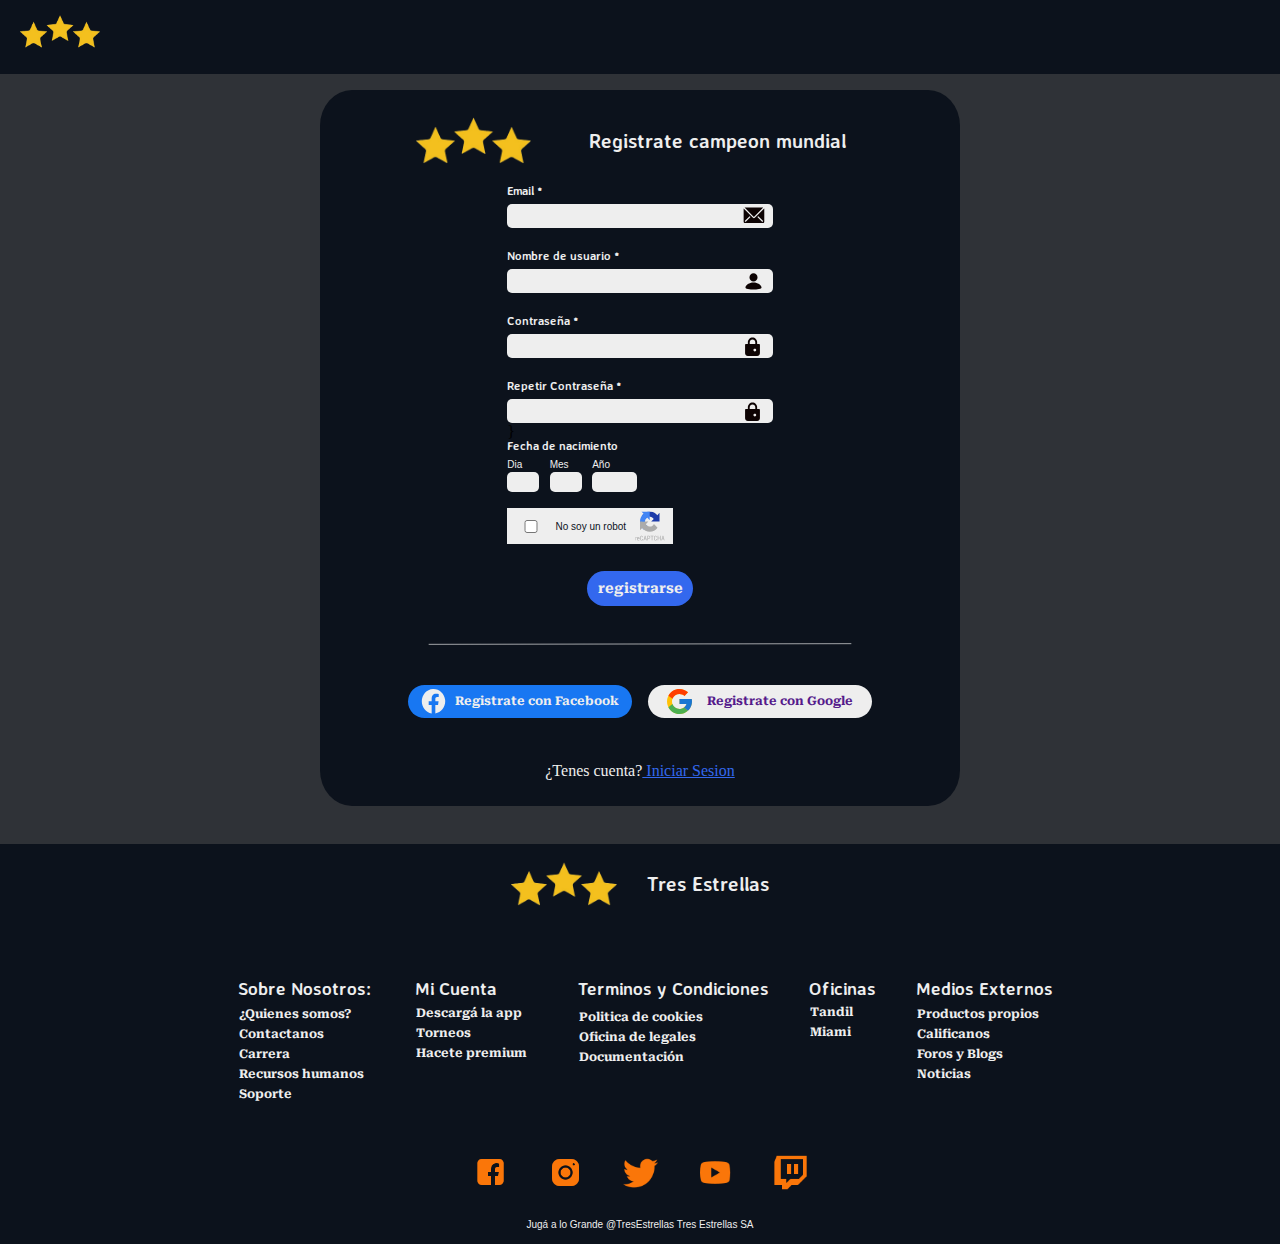
<file: index.html>
<!DOCTYPE html>
<html lang="en">
<head>
    <meta charset="UTF-8">
    <meta name="viewport" content="width=device-width, initial-scale=1.0">
    <title>Tres estrellas</title>
    <link rel="icon" href="icons/favicon.ico" type="image/svg+xml" >
    <link rel="stylesheet" href="estilos/style.css">
    <link rel="stylesheet" href="estilos/registro.css">
</head>
<body>
    <header>
    </div class="menuYlogo">   
            <img class="logoTresEstrellas"src="images/TresEstrellas.png" alt="logo">
        </div>
    </header>
    <div class="containerRegistro">
        <div id="contenedorOk" class="contenedorOK">
            <div class="iconOk">
                <img src="icons/okey.svg" alt="">
            </div>
            <div class="texto-OK"> 
                <h1>Te registraste correctamente</h1>
            </div>
        </div>
        <div id="main-registro" class="main-registro">
                <div class="logoYtitulo">
                    <img class="logoTresEstrellasRegistro"src="images/TresEstrellas.png" alt="logo">
                    <h1>Registrate campeon mundial</h1>
                </div>
                <form class="form-registro" action="">
                    <div class="inputRegistro">
                        <label for="email"><h4>Email *</h4></label>
                        <input id="inputR" type="text" name="email">
                        <div id="iconoRegistro" class="iconoEmail"></div>
                        
                    </div>
                    <div class="inputRegistro">
                        <label for="nombreUsuario"><h4>Nombre de usuario *</h4></label>
                        <input id="inputR" type="text" name="nombreUsuario">
                        <div id="iconoRegistro" class="iconoUsuario"></div>
                        
                    </div>
                    <div class="inputRegistro">
                        <label for="contraseña"><h4>Contraseña *</h4></label>
                        <input id="inputR" type="text" name="contraseña">
                        <div id="iconoRegistro" class="iconoContraseña"></div>
                        
                    </div>
                    <div class="inputRegistro">
                        <label for="repContraseña"><h4>Repetir Contraseña *</h4></label>
                        <input type="text">}
                        <div id="iconoRegistro" class="iconoContraseña2"></div>
                    </div>
                    <div class="inputFecha">
                    <div class="tituloFecha">    
                        <h4>Fecha de nacimiento</h4>
                    </div>
                        
                    <div class="fecha">
                        <div class="dia">
                            <p class="textoChico">Dia</p>
                            <input class="iptFecha" type="text" name="dia">
                        </div>
                        <div class="mes">
                            <p class="textoChico">Mes</p>
                            <input class="iptFecha" type="text" name="mes">
                        </div>
                        <div class="anio">
                            <p class="textoChico">Año</p>
                            <input class="iptFecha" type="text" name="anio">
                        </div>

                    </div>
                </div>
                
                <div class="contenedorCaptcha">     
                    <div class="captcha">
                        <input type="checkbox" class="robot" name="robot" value="off" required>
                        <p class="textoChico">No soy un robot</p>
                        <img class="iconCaptcha" src="icons/captcha.svg" alt="reCaptcha">
                    </div>
                </div>
                

                <button id="btnRegistro" class="botonRegistrarse"> 
                    
                        <p>registrarse</p>
                    
                </button>
                
            </form>
            <div class="separador">
                <img class="lineaSeparador" src="icons/lineRegister.svg" alt="">
            </div>

            <div class="linksGyF">
                <a class="botonLink facebook" href=""> 
                        <img class="iconoLink" src="icons/facebooIcon.svg" alt="">
                        <p class="fontFace">Registrate con Facebook</p>
                    
                </a>
                <a class="botonLink google" href="">
                                               
                            <img class="iconoLink" src="icons/googleIcon.svg" alt="">
                        
                        <p class="fontGoogle">Registrate con Google</p>
                    
                </a>

                
            </div>  
            
            <p class="bajoRegistro">¿Tenes cuenta?<span class="tenesCuenta"><a href="login.html"> Iniciar Sesion</a></span></p>
        
        </div>
</div>

<footer>
    <div class="logoYNombre">
        <img class="logoTresEstrellasFooter"src="images/TresEstrellas.png" alt="logo">
        <h1 class="tresEstrellasFooter">Tres Estrellas</h1>
    </div>
    <div class="links">
        <div class="footerDiv">
            <h2>Sobre Nosotros:</h2>
            <h4>¿Quienes somos?</h4>
            <h4>Contactanos</h4>
            <h4>Carrera</h4>
            <h4>Recursos humanos</h4>
            <h4>Soporte</h4>
        </div>
        <div class="footerDiv">
            <h2>Mi Cuenta</h2>
            <h4>Descargá la app</h4>
            <h4>Torneos</h4>
            <h4>Hacete premium</h4>
        </div>
        <div class="footerDiv">
            <h2>Terminos y Condiciones</h2>
            <h4>Politica de cookies</h4>
            <h4>Oficina de legales</h4>
            <h4>Documentación</h4>

        </div>
        <div class="footerDiv">
            <h2>Oficinas</h2>
            <h4>Tandil</h4>
            <h4>Miami</h4>

        </div>
        <div class="footerDiv">
            <h2>Medios Externos</h2>
            <h4>Productos propios</h4>
            <h4>Calificanos</h4>
            <h4>Foros y Blogs</h4>
            <h4>Noticias</h4>
        </div>
    </div>
    <div class="iconos">
        <img class="iconoRedes" src="images/facebook.png" alt="icono facebook">
        <img class="iconoRedes" src="images/instagram.png" alt="icono istragram">
        <img class="iconoRedes" src="images/twitter.png" alt="icono twitter">
        <img class="iconoRedes" src="images/youtube.png" alt="icono youtube">
        <img class="iconoRedes" src="images/twitch.png" alt="icono twitch">
    </div>
    <div>
        <p class="textoChico">Jugá a lo Grande @TresEstrellas Tres Estrellas SA </p>
    </div>
</footer>
    


    <script src="js/registro.js"></script>
</body>
</html>
</file>
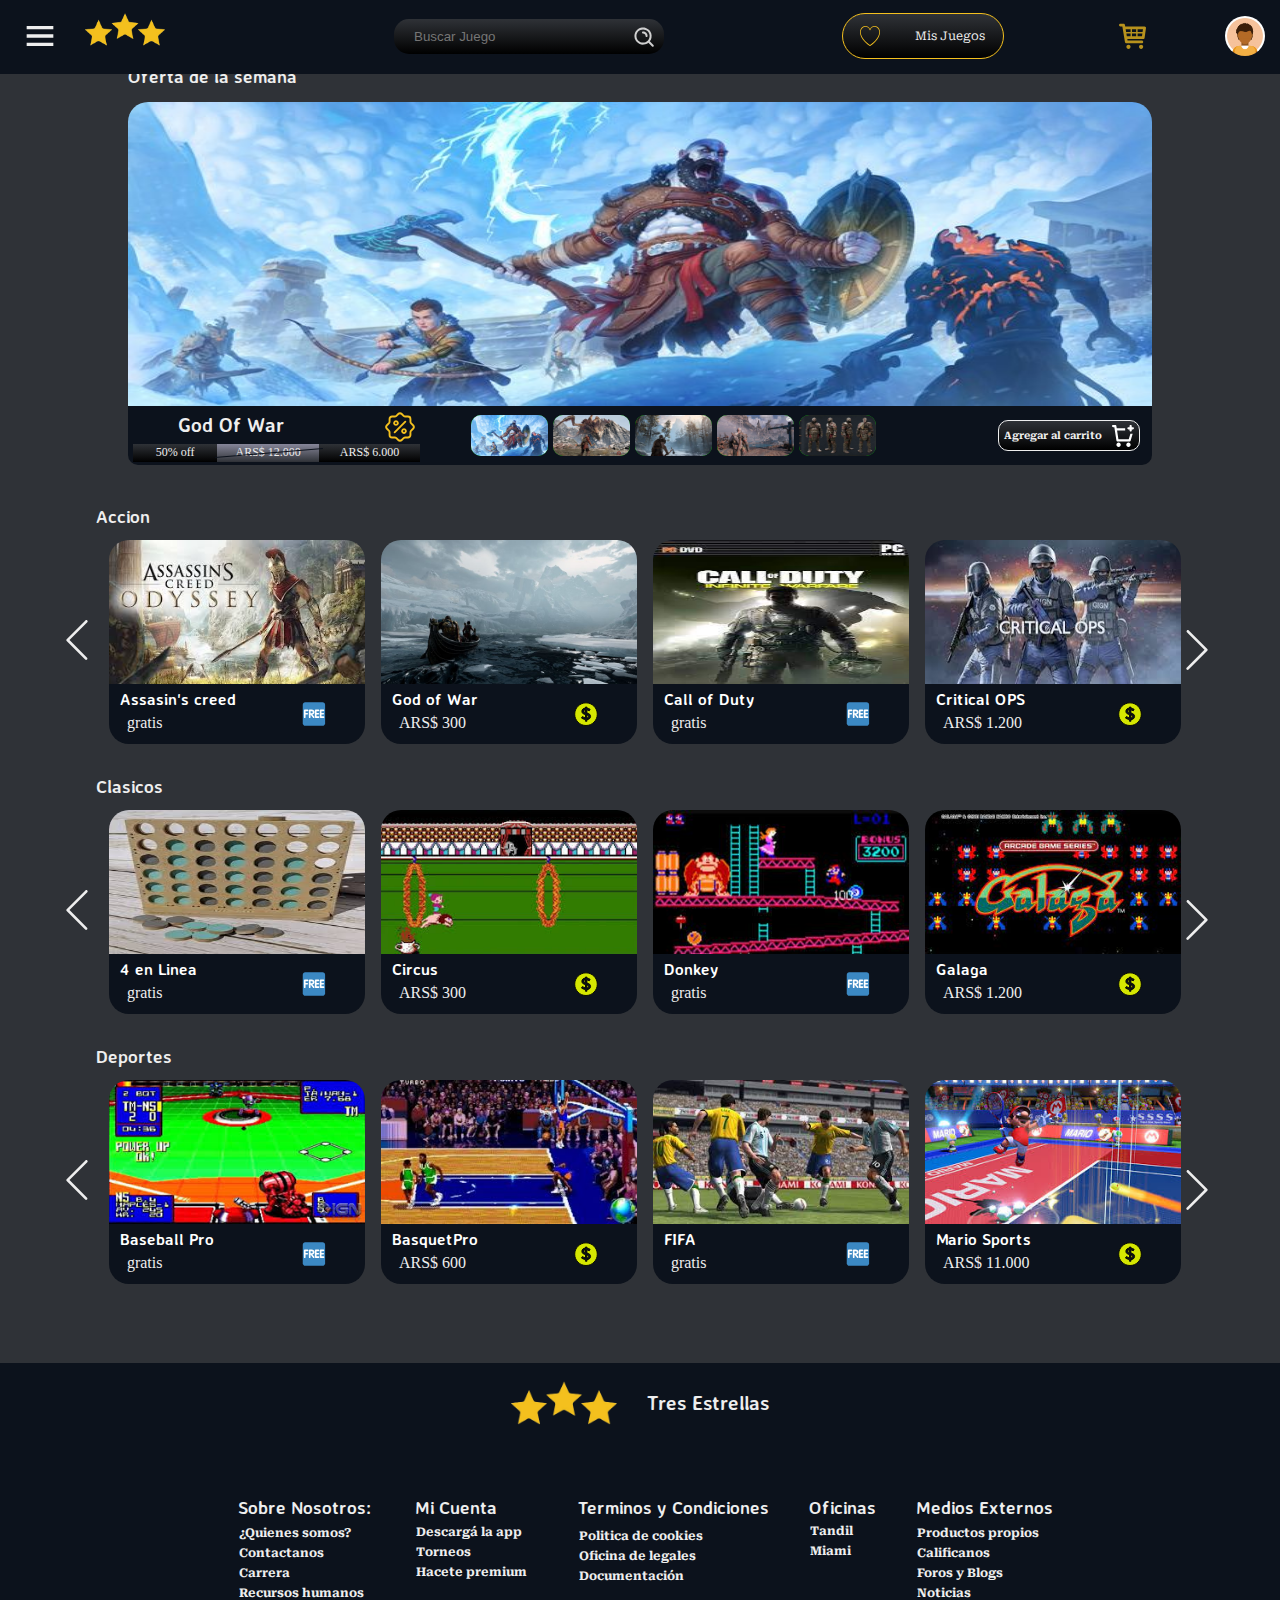
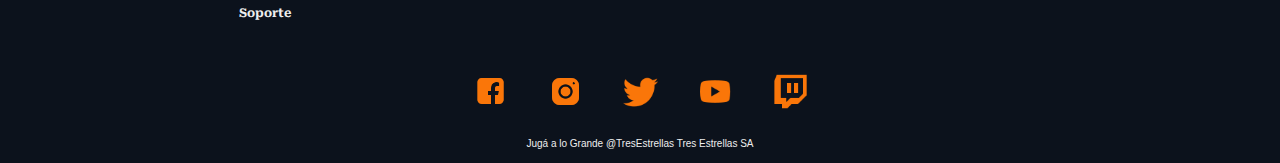
<file: home.html>
<!DOCTYPE html>
<html lang="en">
<head>
    <meta charset="UTF-8">
    <meta name="viewport" content="width=device-width, initial-scale=1.0">
    <title>Tres estrellas</title>
    <link rel="icon" href="icons/favicon.ico" type="image/svg+xml" >
    <link rel="stylesheet" href="estilos/style.css">
    <link rel="stylesheet" href="estilos/menu.css">
    <link rel="stylesheet" href="estilos/cardOffer.css">
    <link rel="stylesheet" href="estilos/carruselAnimado.css">
</head>
<body>
    <header>
        <div class = "menuYlogo">
            <img class="menuHamburguesa" src="icons/menu.svg" alt="menu">
            <div class="categorias">
                
            </div>
            
            <a href="spinner.html"><img class="logoTresEstrellas"src="images/TresEstrellas.png" alt="logo"></a>
        </div>
        <div class="buscador">
            <input class="inputBuscar" type="text" placeholder="Buscar Juego">
            <img class="lupa" src="icons/lupa.svg" alt="">
        </div>
        <div class="misJuegos">
            <img class="logoMisJuegos" src="icons/logoMisJuegos.svg" alt="misJuegos">  <p>Mis Juegos</p>
        </div>
        <div class="carrito">
            <img class="iconCarrito" src="icons/shopping.svg" alt="">
        </div>
        <div class="usuario">
            <div class="contenedorPerfil">
                <img class="fotoPerfil" src="images/avatar.jpg" alt="foto de perfil">
            </div>
        </div>
    </header>
    <div class="main">
        <div class="menuCategorias">
            <ul class="iconosMenu">
                <li><div class="iconCategoria">  <img class="iconM" src="icons/home.svg" alt=""></div> <div class="categoria"><p>Inicio</p></div></li>
                <li><div class="iconCategoria"> <img class="iconM" src="icons/fire.svg" alt=""></div> <div class="categoria"><p>Tendencias</p></div></li>
                <li><div class="iconCategoria"> <img class="iconM" src="icons/new.svg" alt=""> </div> <div class="categoria"><p>Nuevos</p></div> </li>
                <li><div class="iconCategoria"> <img class="iconM" src="icons/clock.svg" alt=""> </div><div class="categoria"> <p>Recientes</p></div></li>
                <li><div class="iconCategoria"> <img class="iconM" src="icons/pricewin.svg" alt=""></div> <div class="categoria"><p>Torneos</p> </div></li>
                <li><div class="iconCategoria"> <img class="iconM" src="icons/menuLine.svg" alt=""></div> <div class="categoria"><p></p> </div></li>
                <li><div class="iconCategoria"> <img class="iconM" src="icons/pokemon.svg" alt=""></div> <div class="categoria"><p>Pokemon</p> </div></li>
                <li><div class="iconCategoria"> <img class="iconM" src="icons/emoji.svg" alt=""></div> <div class="categoria"><p>Clasicos</p> </div></li>
                <li><div class="iconCategoria"> <img class="iconM" src="icons/joystic.svg" alt=""></div> <div class="categoria"><p>Modernos</p> </div></li>
                <li><div class="iconCategoria"> <img class="iconM" src="icons/people.svg" alt=""></div> <div class="categoria"><p>Multijugador</p></div> </li>
                <li><div class="iconCategoria"> <img class="iconM" src="icons/sword.svg" alt=""></div> <div class="categoria"><p>Accion</p> </div></li>
                <li><div class="iconCategoria"> <img class="iconM" src="icons/sports.svg" alt=""></div> <div class="categoria"><p>Deportes</p></div> </li>
                <li><div class="iconCategoria"> <img class="iconM" src="icons/heart.svg" alt=""></div> <div class="categoria"> <p>Amor</p> </div></li>
                <li><div class="iconCategoria"> <img class="iconM" src="icons/duck.svg" alt=""></div> <div class="categoria"> <p>Animales</p> </div></li>
                <li><div class="iconCategoria"> <img class="iconM" src="icons/dard.svg" alt=""></div> <div class="categoria"> <p>Punteria</p> </div></li>
                <li><div class="iconCategoria"> <img class="iconM" src="icons/rompecabezas.svg" alt=""></div> <div class="categoria"> <p>Puzzles</p> </div></li>
                <li><div class="iconCategoria"> <img class="iconM" src="icons/peace.svg" alt=""></div> <div class="categoria"> <p>Pacificos</p> </div></li>
                <li><div class="iconCategoria"> <img class="iconM" src="icons/futbol.svg" alt=""></div> <div class="categoria"><p>Futbol</p> </div></li>
                <li><div class="iconCategoria"> <img class="iconM" src="icons/chess.svg" alt=""></div> <div class="categoria"><p>Ajedrez</p> </div></li>
                
            </ul>
        </div>

        <div class="menuUsuario">
            <ul>
                <li><div class="iconCategoria">
                    <img src="icons/logoPerfil.svg" alt="logo perfil">
                </div> <div class="categoriaPerfil">
                    <p>Mi perfil</p>
                </div></li>
                <li><div class="iconCategoria">
                    <img class="iconM" src="icons/editar-perfil.svg" alt="">
                </div> <div class="categoriaPerfil">
                    <p>Editar perfil</p>
                </div></li>
                <li>
                    <div  class="iconCategoria">
                            <img class="iconM" src="icons/configuracion.svg" alt="configuracion">
                    </div> 
                    <div class="categoriaPerfil">
                        <p>Configuración</p>
                    </div>
                </li>
                <li><div  class="iconCategoria">
                    <img class="ineaPerfil" src="icons/menuLine.svg" alt="">
                </li>
                <li><div class="iconCategoria">
                    <img class="iconM" src="icons/soporte.svg" alt="soporte tecnico">
                </div> <div class="categoriaPerfil">
                    <p>soporte Tecnico</p>
                </div></li>
                <li><div class="iconCategoria">
                    <img class="iconM" src="icons/download.svg" alt="Descargas">
                </div> <div class="categoriaPerfil">
                    <p>Descarga la App</p>
                </div></li>
                <li><div class="iconCategoria">
                    <img class="iconM" src="icons/cerrar-sesion.svg" alt="Cerrar Sesion">
                </div> <div class="categoriaPerfil">
                    <a href="login.html"><p>Cerrar Sesion</p></a>
                </div></li>
            </ul>

        </div>

        <div class="cardOferta">
            <h2 class="tituloOferta">Oferta de la semana</h2>
            <div class="ImagenPrincipalOferta">
                <img class="imagenJuegoOferta" src="images/godOfWar.jpg" alt="godOfWar">
            </div>
            <div class="subCardOferta">
                <div class="tituloYPrecio">
                    <div class="titulo-icono">
                        <div class="tituloOfertaJuego">
                            <h1>God Of War</h1>
                        </div>
                        <div class="iconoOferta">
                            <img src="icons/oferta.svg" alt="">
                        </div>
                    </div>
                    <div class="precios">
                        <div class="off">
                            <p>50% off</p>
                        </div>
                        <div class="precioViejo">
                            <img class="lineaOferta" src="icons/OfferLine.svg" alt="">
                            <p>ARS$ 12.000</p>
                        </div>
                        <div class="precioOferta">
                             <p>ARS$ 6.000</p>
                        </div>

                    </div>
                </div>
                <div class="galeriaOferta">
                    <div class="imgGaleriaOferta"><img class="imgGalOfe" src="images/godOfWar.jpg" alt=""></div>
                    <div class="imgGaleriaOferta"><img class="imgGalOfe" src="images/GOD2.jpg" alt=""></div>
                    <div class="imgGaleriaOferta"><img class="imgGalOfe" src="images/GOD3.jpg" alt=""></div>
                    <div class="imgGaleriaOferta"><img class="imgGalOfe" src="images/GOD4.jpg" alt=""></div>
                    <div class="imgGaleriaOferta"><img class="imgGalOfe" src="images/GOD5.jpg" alt=""></div>
                </div>
                <div class="agregarAAlCarrito">
                    <div class="btnAgregarCarrito">
                        <h4>Agregar al carrito</h4>
                        <img class="iconAgregarCarrito" src="icons/agregar-carrito-card.svg" alt="">
                    </div>
                </div>
    
            </div>
        </div> 
                
        <img  class="arrowLeft"src="icons/arrow-left.svg" alt="">
        <img  class="arrowRigth" src="icons/arrow-rigth.svg" alt="">
      <div class="carrusel">
        <h2 class="tituloCarrusel">Accion</h2>
        
        
        <div class="contenedorPrincipal">
            <div class="card">
                <div class="contenedorImgCard">
                    <img class="iconPlay" src="icons/play.svg" alt="">
                    <img class="imgCard" src="imgEntr2/accion/assasingsCreed.jpg" alt="Assasins creed">
                   
                </div>
                <div class="subCard">
                    
                        <div><h3 class="tituloJuego">Assasin's creed</h3></div>
                        <div class="precioCard"><p>gratis</p></div>
                        <div class="iconoCompra">
                            <img src="icons/freeIcon.svg" alt="">
                        </div>
                    
                </div>
            </div>
            <div class="card">
                <div class="contenedorImgCard">
                    <img class="iconPlay" src="icons/agregar-carrito-card.svg" alt="">
                    <img class="imgCard" src="images/GOD1.jpg" alt="God of war">
                    
                </div>
                <div class="subCard">
                    <div><h3 class="tituloJuego">God of War</h3></div>
                        <div class="precioCard"><p>ARS$ 300</p></div>
                        <div id="iconoCompra" class="iconoCompra">
                            <img src="icons/pago.svg" alt="">
                        </div>
                </div>
            </div>
            <div class="card">
                <div class="contenedorImgCard">
                    <img class="iconPlay" src="icons/play.svg" alt="">
                    <img class="imgCard" src="imgEntr2/accion/CoD.jpg" alt="call of duty">
                    
                </div>
                <div class="subCard">
                    <div><h3 class="tituloJuego">Call of Duty</h3></div>
                        <div class="precioCard"><p>gratis</p></div>
                        <div class="iconoCompra">
                            <img src="icons/freeIcon.svg" alt="">
                        </div>
                </div>
            </div>
            <div class="card">
                <div class="contenedorImgCard">
                    <img class="iconPlay" src="icons/agregar-carrito-card.svg" alt="">
                    <img class="imgCard" src="imgEntr2/accion/criticalOps.jpg" alt="critical ops imagen">
                    
                </div>
                <div class="subCard">
                    <div><h3 class="tituloJuego">Critical OPS</h3></div>
                        <div class="precioCard"><p>ARS$ 1.200</p></div>
                        <div class="iconoCompra">
                            <img src="icons/pago.svg" alt="">
                        </div>
                </div>
            </div>
            <div class="card">
                <div class="contenedorImgCard">
                    <img class="iconPlay" src="icons/play.svg" alt="">
                    <img class="imgCard" src="imgEntr2/accion/DeadWar.jpg" alt="dead war">
                    
                </div>
                <div class="subCard">
                    <div><h3 class="tituloJuego">Dead War</h3></div>
                        <div class="precioCard"><p>ARS$ 4.000</p></div>
                        <div class="iconoCompra">
                            <img src="icons/freeIcon.svg" alt="">
                        </div>
                </div>
            </div>
            <div class="card">
                <div class="contenedorImgCard">
                    <img class="iconPlay" src="icons/agregar-carrito-card.svg" alt="">
                    <img class="imgCard" src="imgEntr2/accion/GoW.jpg" alt="god of war V">
                    
                </div>
                <div class="subCard">
                    <div><h3 class="tituloJuego">God of War V</h3></div>
                        <div class="precioCard"><p>ARS$ 14.600</p></div>
                        <div class="iconoCompra">
                            <img src="icons/pago.svg" alt="">
                        </div>
                </div>
            </div>
            <div class="card">
                <div class="contenedorImgCard">
                    <img class="iconPlay" src="icons/play.svg" alt="">
                    <img class="imgCard" src="imgEntr2/accion/halflife.jpg" alt="half life">
                    
                </div>
                <div class="subCard">
                    <div><h3 class="tituloJuego">Half life</h3></div>
                        <div class="precioCard"><p>gratis</p></div>
                        <div class="iconoCompra">
                            <img src="icons/freeIcon.svg" alt="">
                        </div>
                </div>
            </div>
            <div class="card">
                <div class="contenedorImgCard">
                    <img class="iconPlay" src="icons/agregar-carrito-card.svg" alt="">
                    <img class="imgCard" src="imgEntr2/accion/huntdown.jpg" alt="huntdown">
                    
                </div>
                <div class="subCard">
                    <div><h3 class="tituloJuego">huntdown</h3></div>
                    <div class="precioCard"><p>ARS$ 5.000</p></div>
                        <div class="iconoCompra">
                            <img src="icons/pago.svg" alt="">
                        </div>
                </div>
            </div>
        </div>
        
      </div>
             

      <img type="button" class="arrowLeft"src="icons/arrow-left.svg" alt="">
      <img  class="arrowRigth" src="icons/arrow-rigth.svg" alt="">
      <div class="carrusel">
        <h2 class="tituloCarrusel">Clasicos</h2>
        
        
        <div class="contenedorPrincipal">
            <div class="card">
                <div class="contenedorImgCard">
                    <img class="iconPlay" src="icons/play.svg" alt="">
                    <img class="imgCard" src="imgEntr2/clasicos/4enlinea.jpg" alt="4 en linea">
                   
                </div>
                <div class="subCard">
                    
                        <div><h3 class="tituloJuego">4 en Linea</h3></div>
                        <div class="precioCard"><p>gratis</p></div>
                        <div class="iconoCompra">
                            <img src="icons/freeIcon.svg" alt="">
                        </div>
                    
                </div>
            </div>
            <div class="card">
                <div class="contenedorImgCard">
                    <img class="iconPlay" src="icons/agregar-carrito-card.svg" alt="">
                    <img class="imgCard" src="imgEntr2/clasicos/circus.jpg" alt="Circus">
                    
                </div>
                <div class="subCard">
                    <div><h3 class="tituloJuego">Circus</h3></div>
                        <div class="precioCard"><p>ARS$ 300</p></div>
                        <div class="iconoCompra">
                            <img src="icons/pago.svg" alt="">
                        </div>
                </div>
            </div>
            <div class="card">
                <div class="contenedorImgCard">
                    <img class="iconPlay" src="icons/play.svg" alt="">
                    <img class="imgCard" src="imgEntr2/clasicos/donkey.jpg" alt="Donkey">
                    
                </div>
                <div class="subCard">
                    <div><h3 class="tituloJuego">Donkey</h3></div>
                        <div class="precioCard"><p>gratis</p></div>
                        <div class="iconoCompra">
                            <img src="icons/freeIcon.svg" alt="">
                        </div>
                </div>
            </div>
            <div class="card">
                <div class="contenedorImgCard">
                    <img class="iconPlay" src="icons/agregar-carrito-card.svg" alt="">
                    <img class="imgCard" src="imgEntr2/clasicos/Galagajpg.jpg" alt="Galaga">
                    
                </div>
                <div class="subCard">
                    <div><h3 class="tituloJuego">Galaga</h3></div>
                        <div class="precioCard"><p>ARS$ 1.200</p></div>
                        <div class="iconoCompra">
                            <img src="icons/pago.svg" alt="">
                        </div>
                </div>
            </div>
            <div class="card">
                <div class="contenedorImgCard">
                    <img class="iconPlay" src="icons/play.svg" alt="">
                    <img class="imgCard" src="imgEntr2/clasicos/newCastelljpg.jpg" alt="New Castell">
                    
                </div>
                <div class="subCard">
                    <div><h3 class="tituloJuego">New Castell</h3></div>
                        <div class="precioCard"><p>ARS$ 1.200</p></div>
                        <div class="iconoCompra">
                            <img src="icons/freeIcon.svg" alt="">
                        </div>
                </div>
            </div>
            <div class="card">
                <div class="contenedorImgCard">
                    <img class="iconPlay" src="icons/agregar-carrito-card.svg" alt="">
                    <img class="imgCard" src="imgEntr2/clasicos/pacMan.jpg" alt="pacman">
                    
                </div>
                <div class="subCard">
                    <div><h3 class="tituloJuego">Pacman</h3></div>
                        <div class="precioCard"><p>ARS$ 1.200</p></div>
                        <div class="iconoCompra">
                            <img src="icons/pago.svg" alt="">
                        </div>
                </div>
            </div>
            <div class="card">
                <div class="contenedorImgCard">
                    <img class="iconPlay" src="icons/play.svg" alt="">
                    <img class="imgCard" src="imgEntr2/clasicos/pokemon.jpg" alt="pokemon">
                    
                </div>
                <div class="subCard">
                    <div><h3 class="tituloJuego">Pokemon</h3></div>
                        <div class="precioCard"><p>Gratis</p></div>
                        <div class="iconoCompra">
                            <img src="icons/freeIcon.svg" alt="">
                        </div>
                </div>
            </div>
            <div class="card">
                <div class="contenedorImgCard">
                    <img class="iconPlay" src="icons/agregar-carrito-card.svg" alt="">
                    <img class="imgCard" src="imgEntr2/clasicos/runBoy.jpg" alt="Run boy">
                    
                </div>
                <div class="subCard">
                    <div><h3 class="tituloJuego">Run boy</h3></div>
                    <div class="precioCard"><p>ARS$ 1.200</p></div>
                        <div class="iconoCompra">
                            <img src="icons/pago.svg" alt="">
                        </div>
                </div>
            </div>
        </div>
        
        
      </div>
      <img type="button" class="arrowLeft"src="icons/arrow-left.svg" alt="">
      <img  class="arrowRigth" src="icons/arrow-rigth.svg" alt="">
      <div class="carrusel">
        <h2 class="tituloCarrusel">Deportes</h2> 
        
              
          <div class="contenedorPrincipal">
            <div class="card">
                <div class="contenedorImgCard">
                    <img class="iconPlay" src="icons/play.svg" alt="">
                    <img class="imgCard" src="imgEntr2/deportes/baseballPro.jpg" alt="baseballPro">
                   
                </div>
                <div class="subCard">
                    
                        <div><h3 class="tituloJuego">Baseball Pro</h3></div>
                        <div class="precioCard"><p>gratis</p></div>
                        <div class="iconoCompra">
                            <img src="icons/freeIcon.svg" alt="">
                        </div>
                    
                </div>
            </div>
            <div class="card">
                <div class="contenedorImgCard">
                    <img class="iconPlay" src="icons/agregar-carrito-card.svg" alt="">
                    <img class="imgCard" src="imgEntr2/deportes/Basketpro.jpg" alt="basquetPro">
                    
                </div>
                <div class="subCard">
                    <div><h3 class="tituloJuego">BasquetPro</h3></div>
                        <div class="precioCard"><p>ARS$ 600</p></div>
                        <div class="iconoCompra">
                            <img src="icons/pago.svg" alt="">
                        </div>
                </div>
            </div>
            <div class="card">
                <div class="contenedorImgCard">
                    <img class="iconPlay" src="icons/play.svg" alt="">
                    <img class="imgCard" src="imgEntr2/deportes/fifa.jpg" alt="FIFA">
                    
                </div>
                <div class="subCard">
                    <div><h3 class="tituloJuego">FIFA</h3></div>
                        <div class="precioCard"><p>gratis</p></div>
                        <div class="iconoCompra">
                            <img src="icons/freeIcon.svg" alt="">
                        </div>
                </div>
            </div>
            <div class="card">
                <div class="contenedorImgCard">
                    <img class="iconPlay" src="icons/agregar-carrito-card.svg" alt="">
                    <img class="imgCard" src="imgEntr2/deportes/marioSports.jpg" alt="mario sports">
                    
                </div>
                <div class="subCard">
                    <div><h3 class="tituloJuego">Mario Sports</h3></div>
                        <div class="precioCard"><p>ARS$ 11.000</p></div>
                        <div class="iconoCompra">
                            <img src="icons/pago.svg" alt="">
                        </div>
                </div>
            </div>
            <div class="card">
                <div class="contenedorImgCard">
                    <img class="iconPlay" src="icons/play.svg" alt="">
                    <img class="imgCard" src="imgEntr2/deportes/rocketLeague.jpg" alt="rocket league">
                    
                </div>
                <div class="subCard">
                    <div><h3 class="tituloJuego">Rocket League</h3></div>
                        <div class="precioCard"><p>gratis</p></div>
                        <div class="iconoCompra">
                            <img src="icons/freeIcon.svg" alt="">>
                        </div>
                </div>
            </div>
            <div class="card">
                <div class="contenedorImgCard">
                    <img class="iconPlay" src="icons/agregar-carrito-card.svg" alt="">
                    <img class="imgCard" src="imgEntr2/deportes/superbowling.jpg" alt="superbowling">
                
                </div>
                <div class="subCard">
                    <div><h3 class="tituloJuego">Superbowling</h3></div>
                        <div class="precioCard"><p>ARS$ 1.200</p></div>
                        <div class="iconoCompra">
                            <img src="icons/pago.svg" alt="">
                        </div>
                </div>
            </div>
            <div class="card">
                <div class="contenedorImgCard">
                    <img class="iconPlay" src="icons/play.svg" alt="">
                    <img class="imgCard" src="imgEntr2/deportes/superTenis.jpg" alt="Super tenis">
                    
                </div>
                <div class="subCard">
                    <div><h3 class="tituloJuego">Super tenis</h3></div>
                        <div class="precioCard"><p>ARS$ 1.200</p></div>
                        <div class="iconoCompra">
                            <img src="icons/freeIcon.svg" alt="">
                        </div>
                </div>
            </div>
            <div class="card">
                <div class="contenedorImgCard">
                    <img class="iconPlay" src="icons/agregar-carrito-card.svg" alt="">
                    <img class="imgCard" src="imgEntr2/deportes/virtuaTenis.jpg" alt="virtua tenis">
                    
                </div>
                <div class="subCard">
                    <div><h3 class="tituloJuego">Virtua tenis</h3></div>
                    <div class="precioCard"><p>ARS$ 1.200</p></div>
                        <div class="iconoCompra">
                            <img src="icons/pago.svg" alt="">
                        </div>
                </div>
            </div>
        </div>
        
        
      </div>
      
      

    <footer>
        <div class="logoYNombre">
            <img class="logoTresEstrellasFooter"src="images/TresEstrellas.png" alt="logo">
            <h1 class="tresEstrellasFooter">Tres Estrellas</h1>
        </div>
        <div class="links">
            <div class="footerDiv">
                <h2>Sobre Nosotros:</h2>
                <h4>¿Quienes somos?</h4>
                <h4>Contactanos</h4>
                <h4>Carrera</h4>
                <h4>Recursos humanos</h4>
                <h4>Soporte</h4>
            </div>
            <div class="footerDiv">
                <h2>Mi Cuenta</h2>
                <h4>Descargá la app</h4>
                <h4>Torneos</h4>
                <h4>Hacete premium</h4>
            </div>
            <div class="footerDiv">
                <h2>Terminos y Condiciones</h2>
                <h4>Politica de cookies</h4>
                <h4>Oficina de legales</h4>
                <h4>Documentación</h4>

            </div>
            <div class="footerDiv">
                <h2>Oficinas</h2>
                <h4>Tandil</h4>
                <h4>Miami</h4>

            </div>
            <div class="footerDiv">
                <h2>Medios Externos</h2>
                <h4>Productos propios</h4>
                <h4>Calificanos</h4>
                <h4>Foros y Blogs</h4>
                <h4>Noticias</h4>
            </div>
        </div>
        <div class="iconos">
            <img class="iconoRedes" src="images/facebook.png" alt="icono facebook">
            <img class="iconoRedes" src="images/instagram.png" alt="icono istragram">
            <img class="iconoRedes" src="images/twitter.png" alt="icono twitter">
            <img class="iconoRedes" src="images/youtube.png" alt="icono youtube">
            <img class="iconoRedes" src="images/twitch.png" alt="icono twitch">
        </div>
        <div>
            <p class="textoChico">Jugá a lo Grande @TresEstrellas Tres Estrellas SA </p>
        </div>
    </footer>
    <script src="js/main.js"></script>
    <script src="js/menuHamburguesa.js"></script>
    <script src="js/menuPerfil.js"></script>
    <script src="js/card.js"></script>
</body>
</html>
</file>
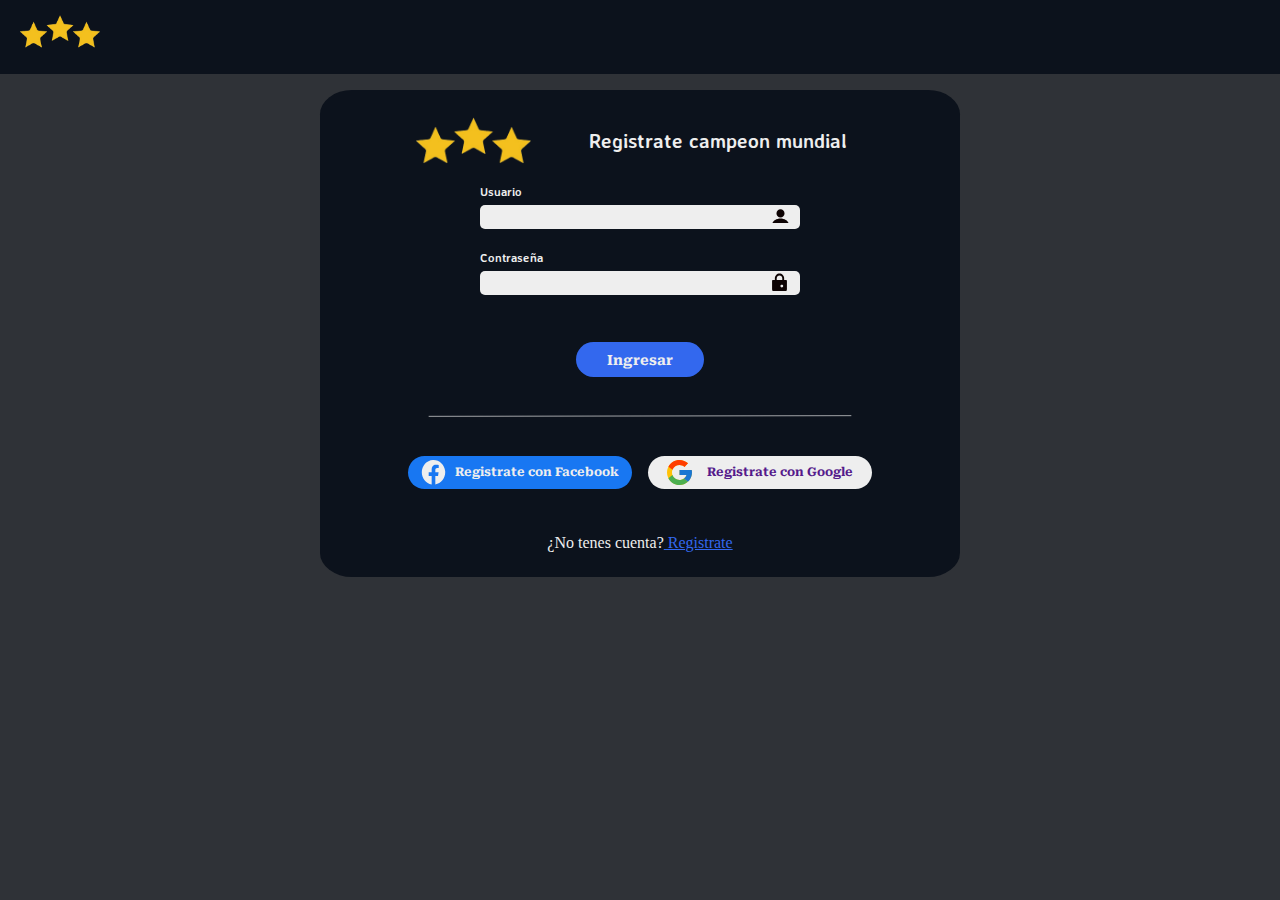
<file: login.html>
<!DOCTYPE html>
<html lang="en">
<head>
    <meta charset="UTF-8">
    <meta name="viewport" content="width=device-width, initial-scale=1.0">
    <title>Tres estrellas</title>
    <link rel="stylesheet" href="estilos/style.css">
    <link rel="stylesheet" href="estilos/registro.css">
    <link rel="icon" href="icons/favicon.ico" type="image/svg+xml" >
</head>
<body>
    <header>
    </div class="menuYlogo">   
        <img class="logoTresEstrellas"src="images/TresEstrellas.png" alt="logo">
    </div>
    </header>

    <div class="containerRegistro">
        <div class="main-registro">
            <div class="logoYtitulo">
                <img class="logoTresEstrellasRegistro"src="images/TresEstrellas.png" alt="logo">
                <h1>Registrate campeon mundial</h1>
            </div>
            <form class="form-registro-login" action="">
                <div class="inputRegistro">
                    <label for="email"><h4>Usuario</h4></label>
                    <input id="inputR" type="text" name="email">
                    <div class="iconUserLogin"></div>
                </div>
                <div class="inputRegistro">
                    <label for="nombreUsuario"><h4>Contraseña</h4></label>
                    <input id="inputR" type="text" name="nombreUsuario">
                    <div class="iconLockLogin"></div>
                </div>
                <a id="btnRegistro" class="botonRegistrarse" href="spinner.html"> 
                    
                        <p>Ingresar</p>
                    
                </a>
            </form>
            <div class="separador">
                <img class="lineaSeparador" src="icons/lineRegister.svg" alt="">
            </div>

            <div class="linksGyF">
                <a class="botonLink facebook" href=""> 
                        <img class="iconoLink" src="icons/facebooIcon.svg" alt="">
                        <p class="fontFace">Registrate con Facebook</p>
                    
                </a>
                <a class="botonLink google" href="">
                                               
                            <img class="iconoLink" src="icons/googleIcon.svg" alt="">
                        
                        <p class="fontGoogle">Registrate con Google</p>
                    
                </a>

                
            </div>
            <p class="bajoRegistro">¿No tenes cuenta?<span class="tenesCuenta"><a href="registro.html"> Registrate</a></span></p>  
        </div>
    </div>

</body>
</html>
</file>
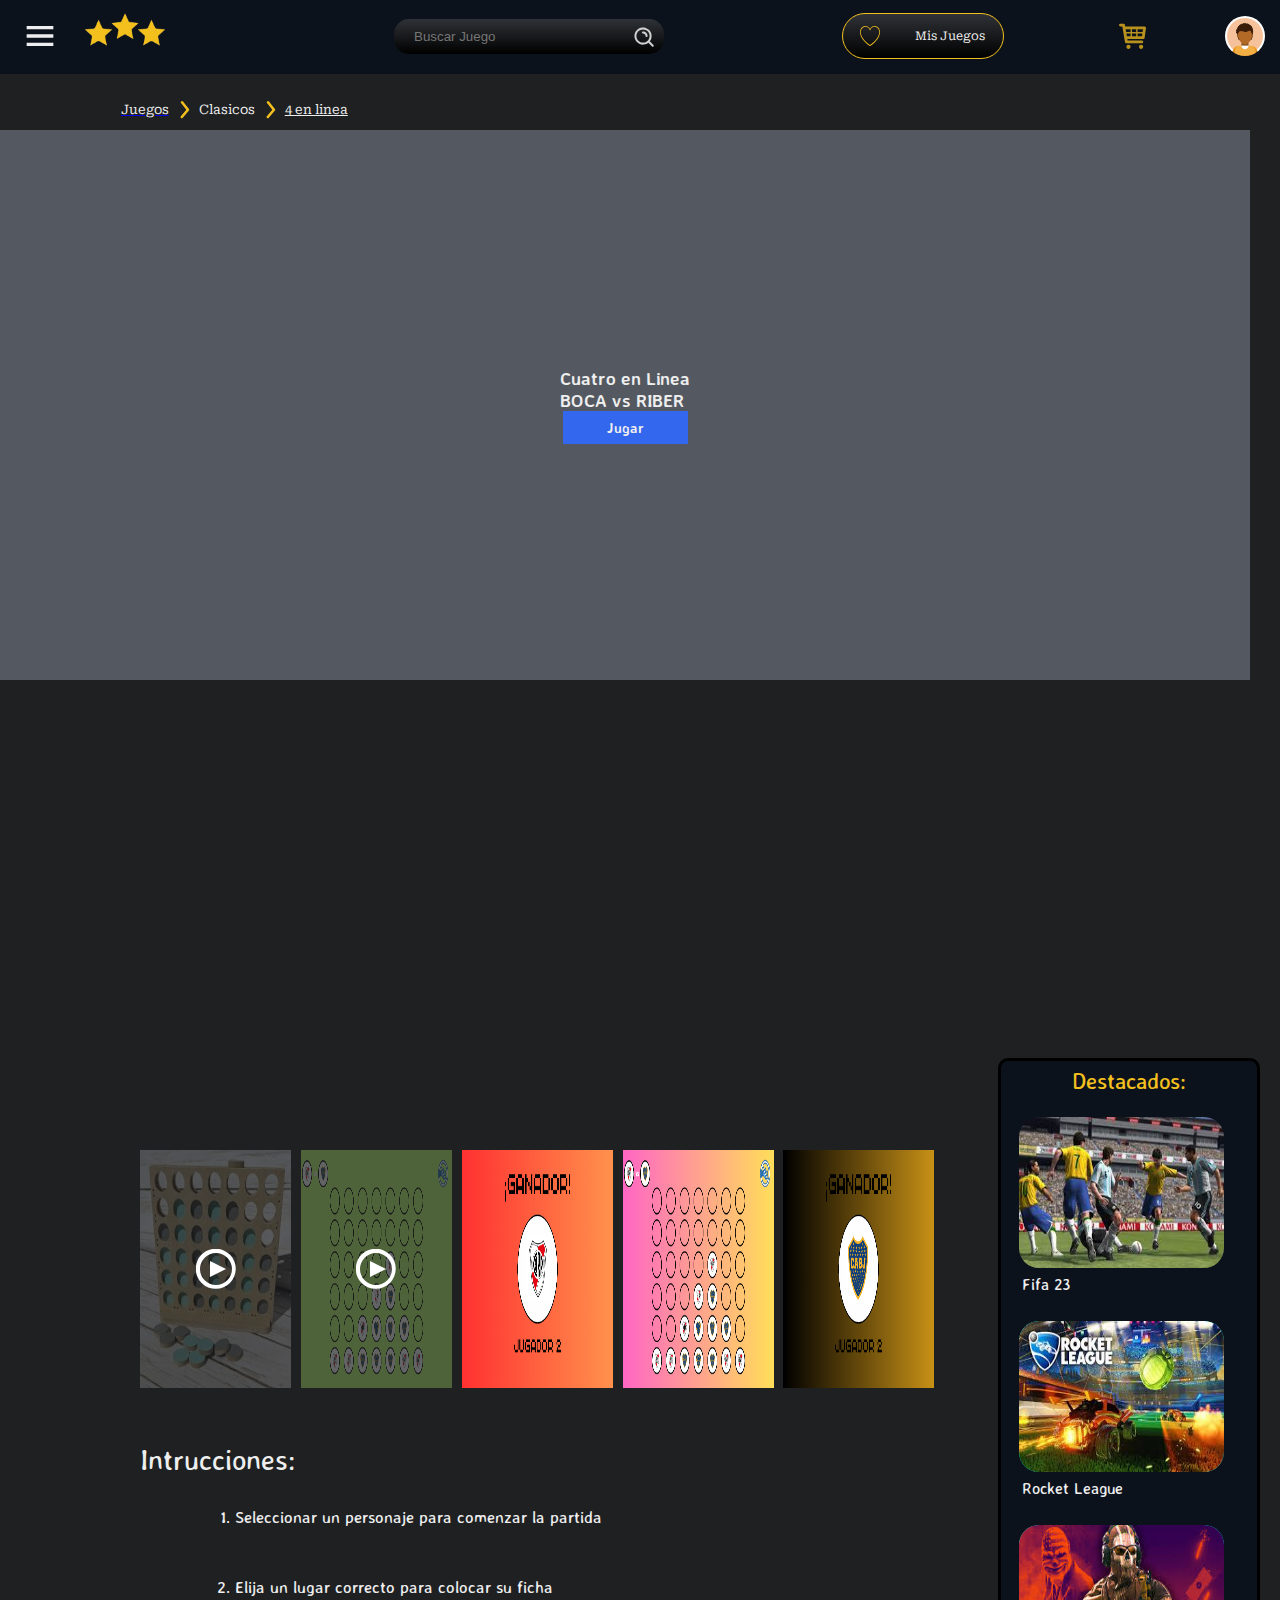
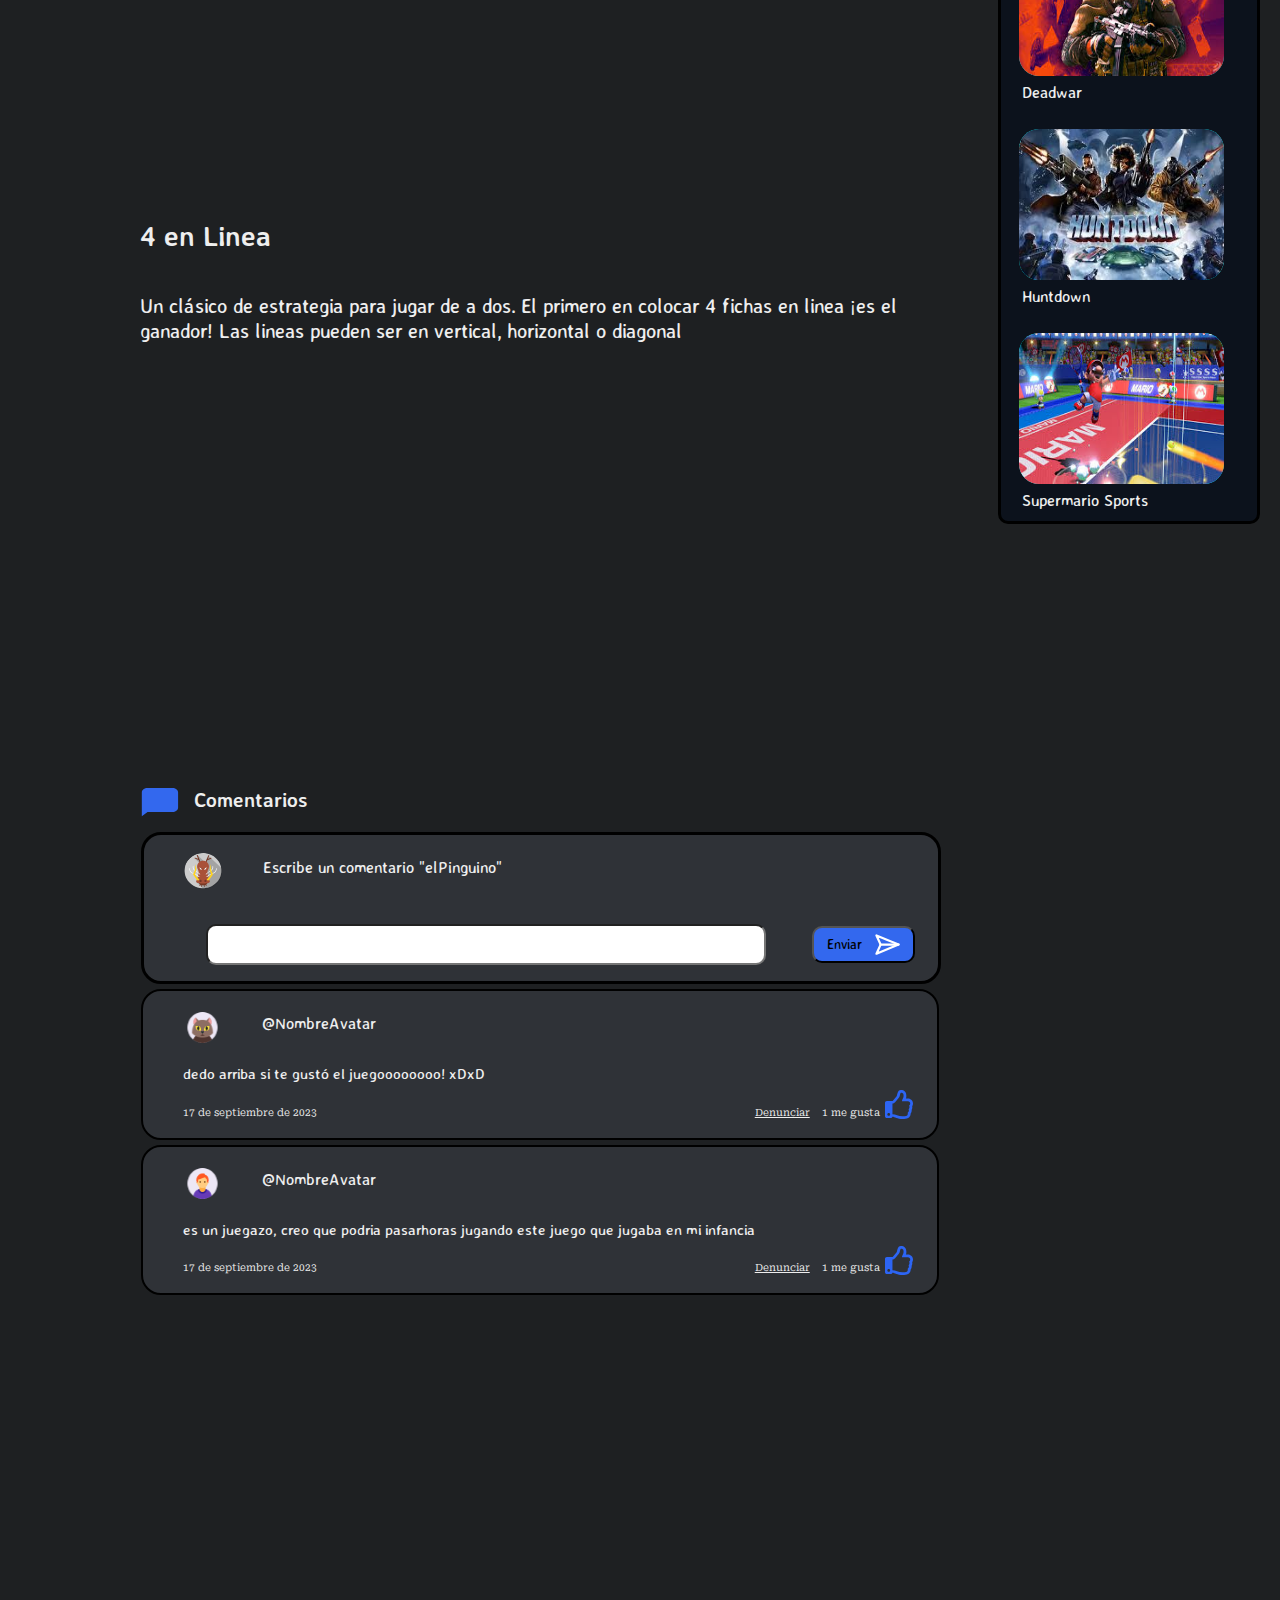
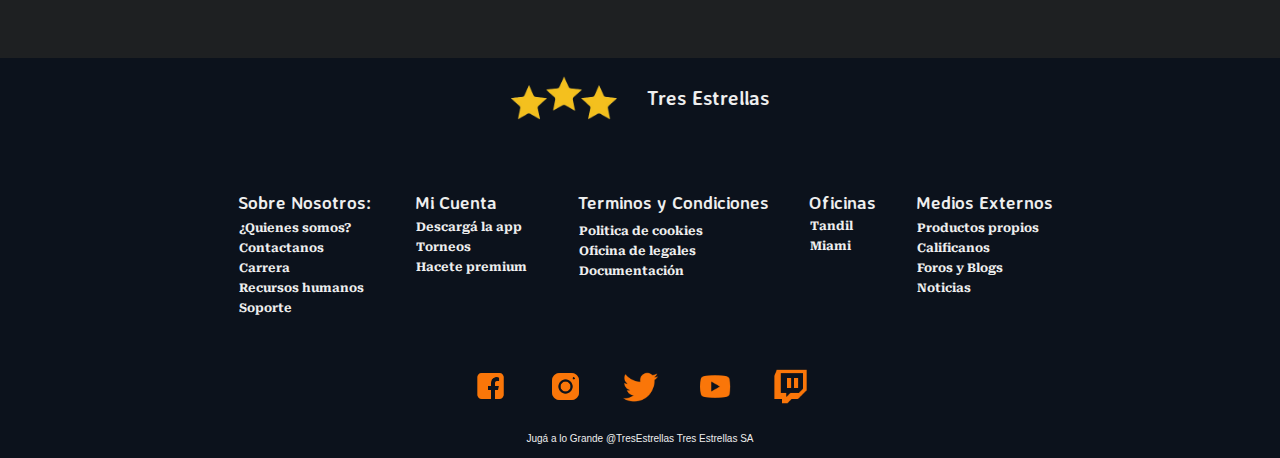
<file: paginaJuego.html>
<!DOCTYPE html>
<html lang="en">
<head>
    <meta charset="UTF-8">
    <meta name="viewport" content="width=device-width, initial-scale=1.0">
    <title>4 en linea</title>
    <link rel="icon" href="icons/favicon.ico" type="image/svg+xml" >
    <link rel="stylesheet" href="estilos/style.css">
    <link rel="stylesheet" href="estilos/juego.css">
    <link rel="stylesheet" href="estilos/menu.css">
</head>
<body>
    <header>
        <div class = "menuYlogo">
            <img class="menuHamburguesa" src="icons/menu.svg" alt="menu">
            <div class="categorias">
                
            </div>
            
            <a href="spinner.html"><img class="logoTresEstrellas"src="images/TresEstrellas.png" alt="logo"></a>
        </div>
        <div class="buscador">
            <input class="inputBuscar" type="text" placeholder="Buscar Juego">
            <img class="lupa" src="icons/lupa.svg" alt="">
        </div>
        <div class="misJuegos">
            <img class="logoMisJuegos" src="icons/logoMisJuegos.svg" alt="misJuegos">  <p>Mis Juegos</p>
        </div>
        <div class="carrito">
            <img class="iconCarrito" src="icons/shopping.svg" alt="">
        </div>
        <div class="usuario">
            <div class="contenedorPerfil">
                <img class="fotoPerfil" src="images/avatar.jpg" alt="foto de perfil">
            </div>
        </div>
    </header>
    <div class="main">
        
        <div class="menuCategorias">
            <ul class="iconosMenu">
                <li><div class="iconCategoria">  <img class="iconM" src="icons/home.svg" alt=""></div> <div class="categoria"><p>Inicio</p></div></li>
                <li><div class="iconCategoria"> <img class="iconM" src="icons/fire.svg" alt=""></div> <div class="categoria"><p>Tendencias</p></div></li>
                <li><div class="iconCategoria"> <img class="iconM" src="icons/new.svg" alt=""> </div> <div class="categoria"><p>Nuevos</p></div> </li>
                <li><div class="iconCategoria"> <img class="iconM" src="icons/clock.svg" alt=""> </div><div class="categoria"> <p>Recientes</p></div></li>
                <li><div class="iconCategoria"> <img class="iconM" src="icons/pricewin.svg" alt=""></div> <div class="categoria"><p>Torneos</p> </div></li>
                <li><div class="iconCategoria"> <img class="iconM" src="icons/menuLine.svg" alt=""></div> <div class="categoria"><p></p> </div></li>
                <li><div class="iconCategoria"> <img class="iconM" src="icons/pokemon.svg" alt=""></div> <div class="categoria"><p>Pokemon</p> </div></li>
                <li><div class="iconCategoria"> <img class="iconM" src="icons/emoji.svg" alt=""></div> <div class="categoria"><p>Clasicos</p> </div></li>
                <li><div class="iconCategoria"> <img class="iconM" src="icons/joystic.svg" alt=""></div> <div class="categoria"><p>Modernos</p> </div></li>
                <li><div class="iconCategoria"> <img class="iconM" src="icons/people.svg" alt=""></div> <div class="categoria"><p>Multijugador</p></div> </li>
                <li><div class="iconCategoria"> <img class="iconM" src="icons/sword.svg" alt=""></div> <div class="categoria"><p>Accion</p> </div></li>
                <li><div class="iconCategoria"> <img class="iconM" src="icons/sports.svg" alt=""></div> <div class="categoria"><p>Deportes</p></div> </li>
                <li><div class="iconCategoria"> <img class="iconM" src="icons/heart.svg" alt=""></div> <div class="categoria"> <p>Amor</p> </div></li>
                <li><div class="iconCategoria"> <img class="iconM" src="icons/duck.svg" alt=""></div> <div class="categoria"> <p>Animales</p> </div></li>
                <li><div class="iconCategoria"> <img class="iconM" src="icons/dard.svg" alt=""></div> <div class="categoria"> <p>Punteria</p> </div></li>
                <li><div class="iconCategoria"> <img class="iconM" src="icons/rompecabezas.svg" alt=""></div> <div class="categoria"> <p>Puzzles</p> </div></li>
                <li><div class="iconCategoria"> <img class="iconM" src="icons/peace.svg" alt=""></div> <div class="categoria"> <p>Pacificos</p> </div></li>
                <li><div class="iconCategoria"> <img class="iconM" src="icons/futbol.svg" alt=""></div> <div class="categoria"><p>Futbol</p> </div></li>
                <li><div class="iconCategoria"> <img class="iconM" src="icons/chess.svg" alt=""></div> <div class="categoria"><p>Ajedrez</p> </div></li>
                
            </ul>
        </div>
        <div class="menuUsuario">
            <ul>
                <li><div class="iconCategoria">
                    <img src="icons/logoPerfil.svg" alt="logo perfil">
                </div> <div class="categoriaPerfil">
                    <p>Mi perfil</p>
                </div></li>
                <li><div class="iconCategoria">
                    <img class="iconM" src="icons/editar-perfil.svg" alt="">
                </div> <div class="categoriaPerfil">
                    <p>Editar perfil</p>
                </div></li>
                <li>
                    <div  class="iconCategoria">
                            <img class="iconM" src="icons/configuracion.svg" alt="configuracion">
                    </div> 
                    <div class="categoriaPerfil">
                        <p>Configuración</p>
                    </div>
                </li>
                <li><div  class="iconCategoria">
                    <img class="ineaPerfil" src="icons/menuLine.svg" alt="">
                </li>
                <li><div class="iconCategoria">
                    <img class="iconM" src="icons/soporte.svg" alt="soporte tecnico">
                </div> <div class="categoriaPerfil">
                    <p>soporte Tecnico</p>
                </div></li>
                <li><div class="iconCategoria">
                    <img class="iconM" src="icons/download.svg" alt="Descargas">
                </div> <div class="categoriaPerfil">
                    <p>Descarga la App</p>
                </div></li>
                <li><div class="iconCategoria">
                    <img class="iconM" src="icons/cerrar-sesion.svg" alt="Cerrar Sesion">
                </div> <div class="categoriaPerfil">
                    <a href="login.html"><p>Cerrar Sesion</p></a>
                </div></li>
            </ul>

        </div>
        <div class="breadcrum">
            <a href="index.html"><p class="textoBreadcrum">Juegos</p></a>
            <img class="flechaBread" src="icons/flechaBread.svg" alt="">
            <p class="textoBreadcrum">Clasicos</p>
            <img class="flechaBread" src="icons/flechaBread.svg" alt="">
            <p class="textoBreadcrum posicion" >4 en linea</p>
        </div>
       
       
       
       
       
        <div class="contenedorJuego">
            <div id="pantallaPreJuego" class="pantalla">
                    <div class="overlay-juego">
                        <div class="titulo-juego">
                            <h2>Cuatro en Linea</h2>
                            <h2>BOCA vs RIBER</h2>
                        </div>
                        <div id="botonJugar" class="boton-jugar">
                            <h4>Jugar</h4>
                        </div>
                    </div>
                </div>
                <div id="modoJuego" class="modoJuego">
                    <div id="4enLinea" class="botonModoJuego">4 en Linea</div>
                    <div id="5enLinea" class="botonModoJuego">5 en Linea</div>
                    <div id="7enLinea" class="botonModoJuego">7 en Linea</div>
                </div>
                <div id="reiniciarJuego" class="reiniciarJuego">
                    <h4>SE ACABO EL TIEMPO!</h4>
                    <div id="btnreiniciarJuego" >REINICIAR JUEGO</div>
                </div>

            <div id="pantallaJuego" class="PantallaJuego">
                
                <canvas id="tablero" width="1250" height="550"></canvas>
                
            
            </div>

           

            <div class="informacionJuego">
                <div class="imagenesJuego">
                    <div class="contPlay">
                        <img class="videoJuego" src="imgEntr2/clasicos/4enlinea.jpg" alt="" >
                        <img class="iconPlayJuego" src="icons/play.svg" alt="">
                    </div>
                    <div class="contPlay">
                        <img class="videoJuego" src="imgEntr2/clasicos/vs.png" alt="">
                        <img class="iconPlayJuego" src="icons/play.svg" alt="">
                    </div>
                    <img class="imgJuego" src="imgEntr2/clasicos/gr1 .png" alt="">
                    <img class="imgJuego" src="imgEntr2/clasicos/table.png" alt="">
                    <img class="imgJuego" src="imgEntr2/clasicos/gb1.png" alt="">
              
                </div>
                <div class="contenedorTextoJuego">
                    <p class="textoTituloInformacion">Intrucciones:</p>
                    <ul class="listInstrucciones">
                        <li class="itemListInstrucciones">Seleccionar un personaje
                            para comenzar la partida</li>
                        <li class="itemListInstrucciones">Elija un lugar correcto 
                                                            para colocar su ficha</li>
                    </ul>
                    
                    
                    
                    <h2 class="textoTituloInformacion">4 en Linea</h2>
                    <p class="textoJuego">
                        Un clásico de estrategia para jugar de a dos. El primero en colocar 4 fichas en linea ¡es el ganador! Las lineas pueden ser en vertical, horizontal o diagonal   
                    </p>
                    
                </div>
            </div>
        </div>
        
        <div class="contenedorCarruselChico">
            
            <div class="carruselChico">
                <div class="contenedorTituloCarruserChico">
                    <p class="tituloIntrucciones">Destacados:</p>

                </div>
                <div class="contenedorCardChica">
                    <img class="imgJuegoChico" src="imgEntr2/deportes/fifa.jpg" alt="">
                    <div class="contenedorTextoTitulo">
                        <p class="tituloJuegoCardChica">Fifa 23</p>
                        
                    </div>
                </div>
                <div class="contenedorCardChica">
                    <img class="imgJuegoChico" src="imgEntr2/deportes/rocketLeague.jpg" alt="">
                    <div class="contenedorTextoTitulo">
                        <p class="tituloJuegoCardChica">Rocket League</p>
                        
                    </div>
                </div>
                <div class="contenedorCardChica">
                    <img class="imgJuegoChico" src="imgEntr2/accion/DeadWar.jpg" alt="">
                    <div class="contenedorTextoTitulo">
                        <p class="tituloJuegoCardChica">Deadwar</p>
                        
                    </div>
                </div>
                <div class="contenedorCardChica">
                    <img class="imgJuegoChico" src="imgEntr2/accion/huntdown.jpg" alt="">
                    <div class="contenedorTextoTitulo">
                        <p class="tituloJuegoCardChica">Huntdown</p>
                        
                    </div>
                </div>
                <div class="contenedorCardChica">
                    <img class="imgJuegoChico" src="imgEntr2/deportes/marioSports.jpg" alt="">
                    <div class="contenedorTextoTitulo">
                        <p class="tituloJuegoCardChica">Supermario Sports</p>
                        
                    </div>
                </div>
                
            </div>
        </div>
        


        <div class="contenedorComentarios">
            <div class="comentarioEIcono">
                <img src="icons/comentario.svg" alt="">
                <h1 class="h1Comentario">Comentarios</h1>
            </div>
            <div class="escribeUnComentario">
                <div class="contenedorTextoEIcono">
                    <img class="imgAvatar" src="icons/pinguino.svg" alt="">
                    <p class="tituloComentarioPersonaje">Escribe un comentario "elPinguino"</p>
                </div>
                
                <div class="contenedorInputButton">
                    <input type="text" class="inputComentario">
                    <button type="submit" class="buttonComentario">Enviar <img class="iconSend" src="icons/send.svg" alt=""></button>
                </div>
                

            </div>
            <div class="comentario">
                <div class="contenedorTextoEIcono">
                    <img class="imgAvatar" src="icons/catAvatar.svg" alt="">
                    <p class="tituloComentarioPersonaje">@NombreAvatar</p>
                </div>
                <div class="contenedorComentario">
                    <p class="comentarioPersonaje">dedo arriba si te gustó el juegoooooooo! xDxD</p>
                    <div class="contenedorDataComentario">
                        <p class="dataComentario">17 de septiembre de 2023</p>
                        <div class="dataComentarioRight">
                            <p class="dataComentarioDenunciar">Denunciar</p>
                            <p class="dataComentario">1 me gusta</p>
                            <img id="like" class="likeSVG" src="icons/like.svg" alt="">
                        </div>
                    </div> 
                </div>
            </div>
            <div class="comentario">
                <div class="contenedorTextoEIcono">
                    <img class="imgAvatar" src="icons/manAvatar.svg" alt="">
                    <p class="tituloComentarioPersonaje">@NombreAvatar</p>
                </div>
                <div class="contenedorComentario">
                    <p class="comentarioPersonaje">es un juegazo, creo que podria pasarhoras jugando este juego que jugaba en mi infancia </p>
                    <div class="contenedorDataComentario">
                        <p class="dataComentario">17 de septiembre de 2023</p>
                        <div class="dataComentarioRight">
                            <p class="dataComentarioDenunciar">Denunciar</p>
                            <p class="dataComentario">1 me gusta</p>
                            <img id="like" class="likeSVG" src="icons/like.svg" alt="">
                        </div>
                    </div>    

                
                </div>
            </div>
        </div>
    </div>

    <footer>
        <div class="logoYNombre">
            <img class="logoTresEstrellasFooter"src="images/TresEstrellas.png" alt="logo">
            <h1 class="tresEstrellasFooter">Tres Estrellas</h1>
        </div>
        <div class="links">
            <div class="footerDiv">
                <h2>Sobre Nosotros:</h2>
                <h4>¿Quienes somos?</h4>
                <h4>Contactanos</h4>
                <h4>Carrera</h4>
                <h4>Recursos humanos</h4>
                <h4>Soporte</h4>
            </div>
            <div class="footerDiv">
                <h2>Mi Cuenta</h2>
                <h4>Descargá la app</h4>
                <h4>Torneos</h4>
                <h4>Hacete premium</h4>
            </div>
            <div class="footerDiv">
                <h2>Terminos y Condiciones</h2>
                <h4>Politica de cookies</h4>
                <h4>Oficina de legales</h4>
                <h4>Documentación</h4>

            </div>
            <div class="footerDiv">
                <h2>Oficinas</h2>
                <h4>Tandil</h4>
                <h4>Miami</h4>

            </div>
            <div class="footerDiv">
                <h2>Medios Externos</h2>
                <h4>Productos propios</h4>
                <h4>Calificanos</h4>
                <h4>Foros y Blogs</h4>
                <h4>Noticias</h4>
            </div>
        </div>
        <div class="iconos">
            <img class="iconoRedes" src="images/facebook.png" alt="icono facebook">
            <img class="iconoRedes" src="images/instagram.png" alt="icono istragram">
            <img class="iconoRedes" src="images/twitter.png" alt="icono twitter">
            <img class="iconoRedes" src="images/youtube.png" alt="icono youtube">
            <img class="iconoRedes" src="images/twitch.png" alt="icono twitch">
        </div>
        <div>
            <p class="textoChico">Jugá a lo Grande @TresEstrellas Tres Estrellas SA </p>
        </div>
    </footer>
    <script src="js/like.js"></script>
    <script src="js/main.js"></script>
    <script src="js/menuHamburguesa.js"></script>
    <script src="js/menuPerfil.js"></script>
    <script src="js/canvas/ficha.js"></script>
    <script src="js/canvas/celda.js"></script>
    <script src="js/canvas/celdaTablero.js"></script>
    <script src="js/canvas/tablero.js"></script>
    <script src="js/canvas/canvas.js"></script>
</body>
</html>
</file>
<file: estilos/style.css>
@import url('https://fonts.googleapis.com/css2?family=Averia+Sans+Libre:wght@300&family=Gloock&display=swap');
@import url('https://fonts.googleapis.com/css2?family=Averia+Sans+Libre:wght@300&family=Gloock&family=Roboto+Serif:opsz,wght@8..144,100&display=swap');
*{
    margin: 0px;
    padding: 0px;
}
/* Variables*/
:root{
    --naranja: #FA7609;
    --blanco: #eee;
    --amarillo: #F4C01E;
    --negro: #2F3237;
    --negroL1: #545961;
    --negroS2: #0C121C;
    --verdeS1 : #007A49;
    --verdeL1 : #2AA674; 
    --acento: #3368EE;
    --averiaSansLibre: 'Averia Sans Libre';
    --robotoSerif: 'Roboto Serif';
}

body{
    background-color: var(--negro);
}
.main{
    padding-top: 45px;
}
/*Fuentes*/
h1{
    font-family: var(--averiaSansLibre);
    color: var(--blanco);
    font-size: 20px;
}

h2{
    font-family: var(--averiaSansLibre);
    color: var(--blanco);
    font-size: 18px;
    
}

h3{
    color: var(--blanco);
    font-family: var(--averiaSansLibre);
    font-size: 16px;
    
}
h4{
    color: var(--blanco);
    font-family: var(--averiaSansLibre);
    font-size: 14px;
}
h5{
    font-family: var(--robotoSerif);
    font-size: 12px;
    color: var(--blanco);

}
.textoChico{
    font-family: arial;
    color: var(--blanco);
    font-size: 10px;
    border-color: var(--amarillo);
    position: relative;
    z-index: 1;
    width: fit-content;
}
/* Header */
header{
    display: flex;
    flex-direction: row ;
    justify-content: space-between;
    width: 100%;
    height: 8%;
    border-bottom: var(--negroS2) 2px solid;
    align-items: center;
    position: fixed;
    background-color: var(--negroS2);
    z-index: 1;
}

.menuYlogo{
    width: fit-content;
    display: flex;
    align-items: center;
    
    flex-direction: row;
    margin-left: 10px;
    
    
}

.menuHamburguesa{
    color: solid var(--blanco);
    width: 40px;
    height: 7%;
    padding-left: 10px;
    margin-right: 5px;
    cursor: pointer;
}
.menuHamburguesa:hover{
    transition: transform .3s ease-out;
    transform: scale(1.2);
    cursor: hand;
}
.logoTresEstrellas{
    width: 80px ;
    height: fit-content;
    margin-bottom: 10px;
    margin-left: 20px;
    cursor: pointer;  
}

.logoTresEstrellas:hover{
    transition: transform .5s ease-out;
    transform: scale(1.1);
}

.buscador{
    align-items: center;
    margin: 0 auto;
    width: fit-content;
    position: relative;
    
    
}

.inputBuscar{
    background: linear-gradient(to bottom, var(--negro), #000000);
    width: 250px;
    height: 35px;
    border-radius: 15px;
    padding-left: 20px;
    border: 0px;
    color: var(--blanco);
}
.lupa{
    height: 20px;
    width: 20px;
    position: absolute;
    right:10px;
    top: 25%;
}

.usuario{
    display: flex;
    flex-direction: row;
    justify-content: right;
    align-items: center;
    width: fit-content;
    margin-right: 15px;
    cursor: pointer;
}


.contenedorPerfil{
    width: 40px;
    height: 40px;
    margin-left: 15px;
}
.fotoPerfil{
    width: 100%;
    height: 100%;
    border-radius: 50%;
}


.carrito{
    width: 27px;
    height: 27px;
    margin-left: 10%;
    position: relative; 
    right: 5%;
}

.carrito:hover{
    transition: transform .5s ease-out;
    transform: scale(1.2);
}

.iconCarrito{
    width: 100%;
    height: 100%;
}


.misJuegos{
    background: linear-gradient(to bottom, var(--negro), #000000);
    width: 160px;
    height: 60%;
    border-radius: 30px;
    display: flex;
    align-items: center;
    justify-content: space-around;
    border: 1.5px solid var(--amarillo);
    position: relative;
    right: 4%;
    cursor: pointer;
}
.misJuegos p{
    color: var(--blanco);
    font-family: var(--robotoSerif);
    font-size: 12px;
}

.logoMisJuegos{
    width: 20px;
    height: 20px;
}

/* Footer */

footer{
    margin-top: 10%;
    background-color: var(--negroS2);
    display: flex;
    flex-direction: column;
    width: 100%;
    height: 400px;
    align-items: center;
    justify-content: space-around;
}
.footerDiv h2{
    position: relative;
    left: 5px;
}

.logoYNombre{
    width: 33%;
    height: 50px;
    display: flex;
    flex-direction: row;
    align-items: center;
    justify-content: center;
    margin: 0 auto;

}

.logoTresEstrellasFooter{
    width: 25% ;
    height: 8% auto;    
}
.tresEstrellasFooter{
    margin-left: 30px;
}


.links{
    display: flex;
    flex-direction: row;
    margin-top: 20px;
}

.links div{
    margin: 20px;
}

.links div h4{
    font-family: var(--robotoSerif);
    margin: 6px;
    font-size: 12px;
    cursor: pointer;
}
.links div h2{
    margin-bottom: 6%;
}
.iconos{
    display: flex;
    justify-content: space-between;
}
.iconoRedes{
    width: 35px;
    height: 35px;
    margin-left: 20px;
    margin-right: 20px;
    cursor: pointer;
}

/* Main*/
.main{ 
    display: flex;
    justify-content: center;
    align-items: center;
    flex-direction: column;
}
/*Carrusel*/
.carrusel{
width: 85%;
height: 270px;


margin-bottom: -80px;
position: relative;
overflow: hidden;
}

.contenedorPrincipal{
    width: 200%;
    display: flex;
    flex-direction: row;
    margin: 5px;
   
    transition: transform .9s ease-out;
    }

    
   
    
    .arrowRigth{
        position: relative;
        right: -43.5%;
        top: 165px;
        width: 40px;
        height: 40px;
        cursor: pointer;
        
 
    }
    .arrowRigth:hover{
        transform: scale(1.1);
        overflow: visible;
    }
    
    .arrowLeft{
        position: relative;
        left: -44%;
        top: 195px;
        width: 40px;
        height: 40px;
        color: var(--blanco);
        cursor: pointer;
        


    }
    .arrowLeft:hover{
        transform: scale(1.1);
        overflow: visible;
    }
/* Card*/
.card{
    width: calc(100%/8);
    height: 180px;
    margin: 8px;
}

.card:hover{
    transition: all .4s ease-out;
    transform: scale(1.05);
}







.contenedorImgCard{
    width: 100%;
    height: 80%;
    background: transparent;
    border-top-right-radius: 20px;
    border-top-left-radius: 20px;
    position: relative;
    cursor: pointer;
    
}
.contenedorImgCard:hover{
    width: 100%;
    height: 80%;
    background: transparent;
    border-top-right-radius: 20px;
    border-top-left-radius: 20px;
    position: relative;
    
    
}
.contenedorImgCard:hover .tituloJuego{
    opacity:1;
}

.contenedorImgCard:hover .iconPlay{
    display: block;
    transition: all .4s ease-out;
    transform: scale(1.1);
}
.contenedorImgCard:hover .imgCard{
    opacity: 0.5;
}

.tituloJuego{
    position: absolute;
    left: 0;
    top: 0px;
    color: white;
    background: transparent;
    margin-left: 6px;
    padding: 5px;
    opacity: 1;
}



.imgCard{
    width: 100%;
    height: 100%;
    border-top-right-radius: 20px;
    border-top-left-radius: 20px;
}


.freeIcon{
    position: absolute;
    z-index: 1;
    width: 30px;
    height: 30px;
    bottom: 5px;
    right: 7%;
}

.iconPlay{
    position: absolute;
    z-index: 1;
    width: 30px;
    height: 30px;
    bottom: 5px;
    top: 50%;
    left: 44%;
    display: none;
    
}


.subCard{
    position: relative;
    width: 100%;
    height: 60px;
    background-color: var(--negroS2);
    border-bottom-right-radius: 20px;
    border-bottom-left-radius: 20px;
    float: left;
    display: flex;
    align-items: center;
    justify-content: end;
}


.precioCard{
    
    height: fit-content;
    width: fit-content;
    display: flex;
    align-items: center;
    justify-content: center;
    border: var(--negroS2)  1px;
    position: absolute;
    left:7%;
    bottom: 20%;

}

.iconoCompra{
    width: 40%;
    height: 40%;
}
.iconoCompra img{
    width: 100%;
    height: 100%;
}

.precioCard p{
    color: var(--blanco);
    font-size: 16px;
}
.btn10{
    position: absolute;
    right:18px;
    bottom: -10px;
    font-family: var(--robotoSerif);
    
    
    font-size: 20px;
    height: 25px;
    width: 40%;
    color: var(--negroS2);
    cursor: hand;
    text-align: center;
    text-transform: capitalize;
    border: 1px solid #fff;
    border-radius:10px;
    position: relative;
    overflow: hidden!important;
    -webkit-transition: all .3s ease-in-out;
    -moz-transition: all .3s ease-in-out;
    -o-transition: all .3s ease-in-out;
    transition: all .3s ease-in-out;
    background: transparent!important;
    z-index:10;
    
}


.btn10:hover{
    border: 1px solid #071982;
    color: #80ffd3!important;
}
.btn10::before {
    content: '';
    width: 0%;
    height: 100%;
    display: block;
    background: var(--naranja);
    position: absolute;
    -ms-transform: skewX(-20deg);
    -webkit-transform: skewX(-20deg); 
    transform: skewX(-20deg);   
    left: -10%;
    opacity: 1;
    top: 0;
    z-index: -12;
    -moz-transition: all .7s cubic-bezier(0.77, 0, 0.175, 1);
  -o-transition: all .7s cubic-bezier(0.77, 0, 0.175, 1);
  -webkit-transition: all .7s cubic-bezier(0.77, 0, 0.175, 1);
  transition: all .7s cubic-bezier(0.77, 0, 0.175, 1);
     box-shadow:2px 0px 14px rgba(0,0,0,.6);
  } 

.btn10::after {
    content: '';
    width: 0%;
    height: 100%;
    display: block;
    background: #80ffd3;
    position: absolute;
  -ms-transform: skewX(-20deg);
    -webkit-transform: skewX(-20deg); 
    transform: skewX(-20deg);   
    left: -10%;
    opacity: 0;
    top: 0;
    z-index: -15;
    -webkit-transition: all .94s cubic-bezier(.2,.95,.57,.99);
    -moz-transition: all .4s cubic-bezier(.2,.95,.57,.99);
    -o-transition: all .4s cubic-bezier(.2,.95,.57,.99);
    transition: all .4s cubic-bezier(.2,.95,.57,.99);
    box-shadow: 2px 0px 14px rgba(0,0,0,.6);
}
.btn10:hover::before, .btn1O:hover::before{
  opacity:1;
  width: 116%;
}
.btn10:hover::after, .btn1O:hover::after{
  opacity:1;
  width: 120%;
}





@media screen and (max-width: 768px) {
    .body{
        width: 91%;
    }

    header{
        display: flex;
        flex-direction: row ;
        justify-content: space-between;
        width: 100%;
        height: 8%;
        border-bottom: var(--negroS2) 2px solid;
        align-items: center;
        
        background-color: var(--negroS2);
        z-index: 1;
        position: fixed;
    }
    .carrito{
        position: absolute;
        right: 23%
    }
    .misJuegos{
        display: none;
    }
    .inputBuscar{
        display: none;
    }
    .buscador{
        display: none;
    }
    .menuUsuario{
        position: fixed;
    }
    .galeriaOferta{
        display: none;
        position: absolute;
    }
    .imgGaleriaOferta{
        display: none;
    }
    .subCardOferta{

    }
    .cardOferta{
        top:50px;
    }

    .carrusel{
        width: 75%;
    }
    .tituloCarrusel{
        font-size: 13px;
    }
    .contenedorPrincipal{
        width: 600%;
        margin-bottom: 4px;
    }
    .card{
        width: 270px;
        
    }
    .contenedorImgCard{
        width: 270px;
        
    }

    footer{
        width: 100%;
        height: 200px;
        margin-top: 15%;
    }
    .links{
        display: none;
    }
    .iconoRedes{
        width: 20px;
        height: 20px;
    }
    
}


.pantalla{
    background-color: var(--negroL1);
    width: 1250px;
    height: 550px;
    display: flex;
    justify-content: center;
    align-items: center;
}

.overlay-juego{
    width: 50%;
    height: 50%;
    display: flex;
    flex-direction: column;
    justify-content: center;
    align-items: center;
}
.boton-jugar{
    background-color: var(--acento);
    height: 12%;
    width: 20%;
    display: flex;
    justify-content: center;
    align-items: center;
    cursor: pointer;
}

.boton-jugar .h4{
    color: var(--negroS2);
}

.PantallaJuego {
    width: 1250px;
    height: 550px;
    display: none;
}

.show{
    display: block;
    z-index: 1;
}


.modoJuego{
    display: flex;
    align-items: center;
    justify-content: center;
    flex-direction: row;
    width: 1250px;
    height: 470px;
    visibility: hidden;
}

.botonModoJuego{
   width: 10%;
   height: 05%;
   background-color: var(--acento);
   border: 1px solid black;
   cursor: pointer;
}

.reiniciarJuego{
    display: none;
    position: relative;
    width: 1250px;
    height: 470px;
    
    

}
.reiniciarJuego div{
    width: 10%;
    height: 08%;
    background-color: var(--acento);
    position: relative;
    left: 30%;
    top: 30%;
}

.reiniciarJuego h4{
    
    color: var(--blanco);
    position: relative;
    left: 30%;
    top: 30%;
}
</file>
<file: estilos/registro.css>
:root{

    --error: #CC0000;
    --naranja: #FA7609;
    --blanco: #eee;
    --okey: #00CC00;
    --amarillo: #F4C01E;
    --negro: #2F3237;
    --negroL1: #545961;
    --negroS2: #0C121C;
    --verdeS1 : #007A49;
    --verdeL1 : #2AA674; 
    --acento: #3368EE;
    --averiaSansLibre: 'Averia Sans Libre';
    --robotoSerif: 'Roboto Serif';
}
.containerRegistro{
    
    width: 100%;
    height: fit-content;
    display: flex;
    align-items: center;
    justify-content: center;
}
.main-registro{
    position: relative;
    top: 90px;
    width: 50%;
    height: fit-content;
    background-color: var(--negroS2);
    border-radius: 5%;
    display: flex;
    flex-direction: column;
    padding-top: 2%;
    padding-bottom: 2%;
    z-index: 1; 
    justify-content: center;
    align-items: center;
}

.logoYtitulo{
    width: 100%;
    display: flex;
    flex-direction: row;
    justify-content: space-around;
    align-items: center;
}
.logoTresEstrellasRegistro{
    width: 18%;
    height: fit-content;
    position: relative;
    left: 7%;
    
}
input{
    background-color: var(--blanco);
    border: 0px;
    border-radius: 5px;
    width: 100%;
    height: 40%;
}

.logoYtitulo h1{
    width: 50%;
    font-family: var(--averiaSansLibre);
    color: var(--blanco);
    font-size: 20px;
  
}

.inputFecha{
    width: 100%;
    margin-bottom: 1%;
    display: flex;
    flex-direction: column;
    align-items: center;
}
label{
    margin-bottom: 3px;
}
label h4{
    font-size: 12px;
    margin-bottom: 6px;
    
}
.inputFecha h4{
    font-size: 12px;
    margin-bottom: 6px;
    
}

.tituloFecha{
    display: flex;
    justify-content: flex-start;
    align-items: flex-start;
    width: 50%;
}
.inputRegistro{
    width: 50%;
    height: 60px;
    margin-top: 1%;
}

.form-registro{
    position: relative;
    display: flex;
    flex-direction: column;
    height: fit-content;
    align-items: center;
    justify-content: center;
    margin-top: 2%;
}


h4 span{
    color: red;
}

.fecha{
    display: flex;
    flex-direction: row;
    justify-content: flex-start;
    position: relative;
    width: 50%;
}

.fecha .textoChico{
    margin-bottom: 2px;
}

.fecha input{
    width: 100%;
    height: 20px;
}
.fecha .dia{
    width: 12%;
    height: fit-content;
}
.fecha .mes{
    width: 12%;
    height: fit-content;
}

.fecha .anio{
    width: 17%;
    height: fit-content;
}
.fecha div{
    margin-right: 4%;
}

.contenedorCaptcha{
    width: 50%;
    display: flex;
    justify-content: flex-start;
}


.captcha{
    display: flex;
    flex-direction: row;
    height: fit-content;
    width: 60%;
    background-color: var(--blanco);
    align-items: center;
    justify-content: space-around;
    padding: 3px;
    margin-top: 4%;
    
}
.captcha .textoChico{
    color: var(--negroS2);
}
.robot{
    width: 20%;
    height: 20%;
}

.iconCaptcha{
    width: 30px;
    height: 30px;
}


.botonRegistrarse{
    width: 20%;
    height: 35px;
    position: relative;
    background-color: var(--acento);
    display: flex;
    align-items: center;
    justify-content: center;
    margin-top: 5%;
    text-decoration: none;
    border-radius: 20px;
    border: none;
    
}

.botonRegistrarse:hover{
    transition: all .3s ease-out;
    transform: scale(1.04);
}

.botonRegistrarse p{
    color: var(--blanco);
    font-size: 14px;
    font-family: var(--robotoSerif);
    font-weight: bold;
    cursor: pointer;
}


.separador{
    width: 80%;
    height: 2px;
    position: relative;
    
    margin-top: 4%;
}
.lineaSeparador{
    width: 100%;
    height: 100%;
}

.linksGyF{
    position: relative;
    margin-top: 8%;
    
    display: flex;
    flex-direction: row;
    justify-content: space-around;
    width: 75%;
    height: fit-content;
    
}

.botonLink{
    display: flex;
    flex-direction: row;
   align-items: center;
   justify-content: space-evenly;
   height: 30%;
   padding: 4px;
   border-radius: 20px;
   width: 45%;
   margin-right: 4px;
   margin-left: 4px;
   text-decoration: none;
}
.facebook{
    background-color: #1877F2;
}
.google{
    background-color: var(--blanco);
}

.iconoLink{
    width: 25px;
    height: 25px;
}
.botonLink p{
    font-family: var(--robotoSerif);
    font-size: 12px;
    font-weight: bold;
}
.fontFace{
    color: var(--blanco);
    
}
.faceGoogle{
    color: var(--blanco);

}
.bajoRegistro{
    position: relative;
    
    margin-top: 7%;
    color: var(--blanco);
}
.tenesCuenta a{
    color: var(--acento);
}

.iconoEmail{
    background-image: url(../icons/email.svg);
    background-repeat: no-repeat;
    width: 8%;
    height: 8%;
    z-index: 1;
    position: absolute;
    right: 23%;
    top: 6.1%;
}

.iconoUsuario{
    background-image: url(../icons/userRegister.svg);
    background-repeat: no-repeat;
    width: 8%;
    height: 8%;
    z-index: 1;
    position: absolute;
    right: 23%;
    top: 21.5%;
}

.iconoContraseña{
    background-image: url(../icons/password.svg);
    background-repeat: no-repeat;
    width: 8%;
    height: 8%;
    z-index: 1;
    position: absolute;
    right: 23%;
    top: 36.8%;
}

.iconoContraseña2{
    background-image: url(../icons/password.svg);
    background-repeat: no-repeat;
    width: 8%;
    height: 8%;
    z-index: 1;
    position: absolute;
    right: 23%;
    top: 52%;
}


.error{
    transition: all .2s ease-out;
    display: none;
    color: var(--error);
    font-size: 12px;
    margin-top: 1px;
    font-weight: bold;
}

.errorShow{
    display: block;
}
.inputError{
    transition: all .2s ease-out;
    border: 2px solid var(--error);
}


.form-registro-login{
    width: 100%;
    position: relative;
    display: flex;
    flex-direction: column;
    height: fit-content;
    align-items: center;
    justify-content: center;
    margin-top: 2%;
}

.iconUserLogin{
    background-image: url(../icons/userRegister.svg);
    background-repeat: no-repeat;
    width: 9%;
    height: 9%;
    z-index: 1;
    position: absolute;
    right: 21%;
    top: 14%;
}
.iconLockLogin{
    background-image: url(../icons/password.svg);
    background-repeat: no-repeat;
    width: 10%;
    height: 10%;
    z-index: 1;
    position: absolute;
    right: 20%;
    top: 46.9%;

}

.contenedorOK{
    width: 40%;
    height: 40%;
    position: absolute;
    z-index: 2; 
    left: 35%;
    top: 47%;
    display: none;
    
}

.iconOk{
    width: 30%;
    height: 30%;
    position: absolute;
    left: 19%;
    top: -21%;
    
}

.contenedorOK img{
    width: 100%;
    height: 100%;
}
.texto-OK{
    position: absolute;
    top: 10%;
    left: 14%;
}

.contenedorOK .texto-OK h1{
    color: var(--okey);
}

.contenedorOKclick{
    animation: registroOK 4s ease-out;
    display: block;
}

@keyframes registroOK{
    
        0% { opacity: 0.1; }
        100% { opacity: 1; }
      }

.registroOk{
    animation: registroOpacity 4s ease-out;
}

@keyframes registroOpacity{
        0% { opacity: 1; }
        100% { opacity: 0; }
}
</file>
<file: estilos/menu.css>
:root{
    --naranja: #FA7609;
    --blanco: #eee;
    
    --negro: #2F3237;
    --negroL1: #545961;
    --negroS2: #0C121C;
    --verdeS1 : #007A49;
    --verdeL1 : #2AA674; 
    --acento: #3368EE;
    --averiaSansLibre: 'Averia Sans Libre';
    --robotoSerif: 'Roboto Serif';
}
.menuCategorias{
    position: fixed;
    transition: transform .5s ease-out;
    transform: translateX(-100%);
    width: fit-content;
    height: 87%;
    left: 0px;
    top: 8%;
    z-index: 1;
    margin-left: auto;
    padding-left: 25px;
    padding-right: 25px;
    background-color: var(--negroS2);
    border-top: #eee solid 2px;
    padding-bottom: 30px;
    overflow-y: scroll;
    transition: all .5 ease-out;
    
}
::-webkit-scrollbar{
    width: 10px;
    height: 30px;
}
::-webkit-scrollbar-track{
    background-color: #0C121C;
}
::-webkit-scrollbar-thumb {
    background-color: var(--negroL1);
  }
  ::-webkit-scrollbar-thumb:hover {
    background-color: var(--negro);
  }

.menuCategorias:hover .categoria{
    transition: all .5s ease-out;
    display: block;
}
.menuCategorias:hover{
    padding-right: 0%;
    
}
.iconosMenu{
    list-style: none;
    width:  fit-content;
    height: fit-content;
    margin-top: -4px;
    background-color: var(--negroS2);   
    
}
.iconosMenu li{
    display: flex;
    justify-content: space-between;
    align-items: center;
    flex-direction: row;
    margin-top: 10px;
    margin-bottom: 10PXpx;
}


.iconosMenu li:hover .iconM {
    transition: transform .4s ease-out;
    transform: scale(1.1);
    
}
.iconosMenu li:hover p{
    transition: transform .4s ease-out;
    transform: scale(1.2);
   
}

.categoria{
    display: none;
    position: relative;
    right: 40px;
    width: 50%;
    padding-left: 60px;
   

}



.iconosMenu li p{
   font-family: var(--robotoSerif);
   font-size: 18px;
    color: var(--blanco);
    width: fit-content;
    padding-left: 15px;
    position: relative;
    right: 25px;
    cursor: pointer;


}

.iconM{
   position: relative;
   max-width: 100%;
   max-height: 100%;
   cursor: pointer;
    
}


.iconCategoria{
    width: 28px;
    height: 28px;
    position: relative;
    display: flex;
    align-items: center;
    justify-content: center;
    cursor: pointer;
    


}







.menuUsuario{
    display: none;
    width: 250px;
    height: fit-content;
    background-color: var(--negroS2);
    padding-bottom: 15px;
    position: fixed;
    right: 0px;
    top: 8%;
    z-index: 1;
    border-bottom-left-radius: 5px;
    border-top: 2px solid var(--blanco);
    border-left: 2px solid var(--blanco);
    border-bottom: 2px solid var(--blanco);
    
}


.menuUsuario ul{
    width: 100%;
    height: fit-content;
}

.menuUsuario ul li{
    display: flex;
    flex-direction: row;
    justify-content: space-around;
    margin-top: 15px;
    align-items: center;
}

.categoriaPerfil p{
    color: var(--blanco);
    cursor: pointer;
    text-decoration: none;
}

.lineaPerfil{
    width: 100%;
}

.showPerfil{
    display: block;
}


@media screen and (max-width: 768px) {
    .menuUsuario{
        position: inherit;
    }


}
</file>
<file: estilos/cardOffer.css>
*{
    padding: 0px;
    margin: 0px;
}

:root{
    --naranja: #FA7609;
    --blanco: #eee;
    --okey: #00CC00;
    --amarillo: #F4C01E;
    --negro: #2F3237;
    --negroL1: #545961;
    --negroS2: #0C121C;
    --verdeS1 : #007A49;
    --verdeL1 : #2AA674; 
    --acento: #3368EE;
    --averiaSansLibre: 'Averia Sans Libre';
    --robotoSerif: 'Roboto Serif';
}


.cardOferta{
    position: relative;
    top: 20px;
    width: 80%;
    height: 400px;
    display: flex;
    flex-direction: column;
    overflow: hidden;
    margin-bottom: -20px;
    border-bottom-left-radius: 10px;
    border-bottom-right-radius: 10px;
}
 
.tituloOferta{
    margin-bottom: 5px;
}

.ImagenPrincipalOferta{
    padding-top: 10px;
    width: 100%;
    height: 76%;
    
    
}

.imagenJuegoOferta{
    width: 100%;
    height: 100%;
    border-top-right-radius: 20px;
    border-top-left-radius: 20px;
}

.subCardOferta{
    width: 100%;
    height: 22%;
    background-color: var(--negroS2);
    
    display: flex;
    flex-flow: row nowrap;
}

.tituloYPrecio{
    width: 33%;
    display: flex;
    flex-flow: column nowrap;
    position: relative;
    top: 10%;
}

.titulo-icono{
    display: flex;
    flex-direction: row;
    justify-content: space-around;
}
.iconoOferta{
    width: 30px;
    height: 30px;
}
.iconoOferta img{
    width: 100%;
    height: 100%;
}

.precios{
    display: flex;
    flex-direction: row;
    margin-top: 2px;
    position: relative;
    
}

.lineaOferta{
    position: absolute;
    z-index: 1;
}

.off{
    background: linear-gradient(to bottom, var(--negro), #000000);
    width: 25%;
    height: 18px;
    margin-left: 5px;
    display: flex;
    align-items: center;
    justify-content: center;
}

.off p{
    color: var(--blanco);
}

.precioViejo{
    width: 30%;
    height: 18px;
    background: linear-gradient( to bottom, #868699, var(--negro));
    background-color: #868686;
    display: flex;
    align-items: center;
    justify-content: center;
}
.precioViejo p{
    color: var(--blanco);
}
.precioOferta{
    width: 30%;
    height: 18px;
    background: linear-gradient(to bottom, var(--negro), #000000);
    display: flex;
    align-items: center;
    justify-content: center;
}

.precioOferta p{
    color: var(--blanco);
}

p{
    font-size: 12px;
}


.galeriaOferta{
    width: 40%;
    height: 100%;
    display: flex;
    flex-flow: row;
    align-items: center;
}


.imgGaleriaOferta{
    width: calc(100% / 5);
    height: 70%;    
    margin-left: 5px;
    background-color: #00CC00;
    border-radius: 10px;
}

.imgGalOfe{
    width: 100%;
    height: 100%;
    border-radius: 10px;
}

.agregarAAlCarrito{
    display: flex;
    align-items: center;
    justify-content: center;
}

.btnAgregarCarrito{
    height: 50%;
    width: fit-content;
    border-radius: 10px;
    display: flex;
    align-items: center;
    justify-content: space-between;
    background: linear-gradient(to bottom, var(--negro), #000000);
    margin-left: 20px;
    padding-left: 5px;
    padding-right: 5px;
    border: 1.5px solid #eeeeee;
    position: relative;
    left: 63%;

}
.btnAgregarCarrito h4{
    font-size: 10px;
    font-family: var(--robotoSerif);
    margin-right: 10px;
    color: #eeeeee;
}
.iconAgregarCarrito{
    width: 22px;
    height: 22px;
}

@media screen and (max-width: 768px) {
    .btnAgregarCarrito{
        left: 0;
    }
    .subCardOferta{
        justify-content: space-around;
    }
    .tituloYPrecio{
        width: 50%;
    }
    .off{
        height: 25px;
    }
    .precioViejo{
        height: 25px;
    }
    .precioOferta{
        height: 25px;
        
    }
    .lineaOferta{
        display: none;
    }
}
</file>
<file: estilos/carruselAnimado.css>
.cardMoviendose{
    animation: cardPerspective .5s ease-out;
}

@keyframes cardPerspective{
    0% {perspective: 333px;}
    50%{perspective: 666px;}
    100%{perspective: 1000px;}
}
</file>
<file: estilos/juego.css>
@import url('https://fonts.googleapis.com/css2?family=Averia+Sans+Libre:wght@300&family=Gloock&family=Roboto+Serif:opsz,wght@8..144,100&display=swap');
/* Variables*/
:root{
    --blanco: #eee;
    --negro: #2F3237;
    --negroS2: #0C121C;
    --verdeS1 : #007A49;
    --verdeL1 : #2AA674; 
    --averiaSansLibre: 'Averia Sans Libre';
    --robotoSerif: 'Roboto Serif';
}
body{
    background-color: #1E2022;
}
.main{
    padding-top: none;
    background-color: #1E2022;
}

/*breadcrumb*/
.breadcrum{
    height: 50px;
    width: 100%;
    height: 40px;
    display: flex;
    flex-direction: row;
    align-items: center;
    justify-content: center;
    
    padding: 22.5px;
    position: relative;
    right: 31.7%;
    top: 22px;
    
}
.posicion{
    text-decoration: underline;
    font-size: 25px;
}
.textoBreadcrum{
    font-size: small;
    font-family: var(--robotoSerif);
    color: #eee;
}
.flechaBread{
    color:#F4C01E;
   
    height: 30px;
    z-index: 1;
}



.contenedorJuego{
    width: 100%;
    height: 3000px;
    float: right;
    display: flex;
    flex-direction: column;
    
    
    
}
.contenedorPantallaJuego{
    width: 100%;
    height: 32%;
    display: flex;
    flex-direction: row;
    align-items: start;
    
}


.contenedorPantalla4EnLinea{
    display: flex;
    flex-direction: column;
    width: 73%;
    height: 95%;
    align-items: end;
}



    
.pantallaJuego{
    background-color: black;
    width: 85%;
    height: 90%;
    border-top-left-radius: 10px;
    border-top-right-radius: 10px;
    display: flex;
    align-items: center;
    justify-content: center;
    overflow: hidden;
    
    
}

.subPantallaJuego{
    width: 84.4%;
    height: 9%;
   
    background-color: white;
    border-bottom-left-radius: 10px;
    border-bottom-right-radius: 10px;
    background-color: #0C121C;
    border: black solid 3px;

    display: flex;
    flex-direction: row;
    justify-content: space-around;
}
.instruccionesYControles{
    width: 20%;
    height: 94%;
    background-color: black;
    display: flex;
    flex-direction: column;
    
    align-items: center;
    justify-content: space-between;
    position: relative;
    left: 59.5px;
    border-radius: 10px;
    border: black solid 3px;
    background-color: #0C121C;
}
.instrucciones{
    width: 85%;
    height: 50%;
    display: flex;
    flex-direction: column;
    align-items: center ;
    margin-top: 15px;
    
}

.listInstrucciones{
    width: 100%;
    height: 80%;
    display: flex;
    flex-direction: column;
    position: relative;
    left: 10%;
    margin-top: 15px;
   
    
}
.itemListInstrucciones{
    width: 80%;

    font-family: var(--averiaSansLibre);
    color: #eee;
    font-size: 16.5px;
    margin: 15px;
    padding-bottom: 20px;
    list-style-type: decimal;
}
.tituloIntrucciones{
    color: #F4C01E;
    font-size: 22.5px;
    font-family: var(--averiaSansLibre);
}
.controles{
    width: 85%;
    height: 40%;
    display: flex;
    flex-direction: column;
    justify-content: space-around;
    align-items: center;
    margin-top: 15px;
    
}
.conteinerControles{
    display: flex;
    flex-direction: row ;
}
.contenedorMouseTexto{
    display: flex;
    flex-direction: row;
}
.imagenMouse{
    width: 20%;
    height: 45%;
}
.textoControles{
    width: 70%;
    font-family: var(--averiaSansLibre);
    color: #eee;
    font-size: 16.5px;
}







.informacionJuego{
    width: 73%;
    height: 36%;
    background-color: var(--negro);
    display: flex;
    flex-direction: column;
    justify-content: start;
    align-items: end;
    background-color: #1E2022;
    
}

.imagenesJuego{
    width: 85%;
    height: 22%;
    overflow: hidden;
    display: flex;
    flex-direction: row;
    justify-content: space-between;
    align-items: end;
    
}

.imgJuego{
    width: calc(95%/5);
    height: 100%;
    background-color: aqua;
    display: flex;
    align-items: center;
    justify-content: center;
    overflow: hidden;
}
.contPlay{
    width: calc(95%/5);
  
    height: 100%;
    display: flex;
    justify-content: center;
    align-items: center;
}
.videoJuego{
    width: 100%;
    height: 100%;
    display: flex;
    align-items: center;
    justify-content: center;
    overflow: hidden;
    opacity: 30%;
}

.iconPlayJuego{
   width: 40px;
   height: 40px;
   position: absolute;
  
   z-index: 1;
}

.textoJuego{
    margin-top: 5%;
    font-size: 20px;
    font-family: var(--averiaSansLibre);
    color: #eee;
    
}
.textoTituloInformacion{
    margin-top: 5%;
    font-size: 28px;
    font-family: var(--averiaSansLibre);
    color: #eee;
}
.contenedorTextoJuego{
    width: 85%;
    height: 50%;
    display: flex;
    flex-direction: column;
    justify-content: start;
    margin-top: 15px;
}

.contenedorComentarios{
    margin-top: 150px;
    width: 73%;
    height: 800px;
    display: flex;
    flex-direction: column;
    position: absolute;
    right: 16%;
    top: 248.5%;
}
.comentarioEIcono{
    width: 85%;
    height: fit-content;
    display: flex;
    flex-direction: row;
    justify-content: flex-start;
    margin-bottom: 15px;
}
.h1Comentario{
    margin-left: 15px;
    font-family: var(--averiaSansLibre);
    
}
.comentario{
    width: 85%;
    height: calc(55%/3);
    background-color: #2F3237;
    margin-bottom: 5px;
    border-radius: 20px;
    border: 2px solid black;
}
.escribeUnComentario{
    width: 85%;
    height: calc(55%/3);
    background-color: #2F3237;
    margin-bottom: 5px;
    border-radius: 20px;
    border: 3px solid black;
}
.contenedorTextoEIcono{
    width: 100%;
    height: 50%;
    display: flex;
    align-items: center;
    justify-content: flex-start;
}
.contenedorTextoEIcono  img {
    margin-left: 5%;
    margin-right: 5%;
}
.contenedorInputButton{
    width: 100%;
    height: 50%;
    display: flex;
    align-items: center;
    justify-content: space-around;
}
.inputComentario{
    width: 70%;
    height: 50%;
    border-radius: 10px;
    margin-left: 5%;
    
}
.imgAvatar{
    width: 5%;
    height: 50%;
    border-radius: 50%;
    

}

.buttonComentario{
    width: 13%;
    height: 50%;
    background-color: #3368EE;
    font-family: var(--averiaSansLibre);
    border-radius: 10px;
    display: flex;
    align-items: center;
    justify-content: space-evenly;
    cursor: pointer;
}
.iconSend{
    width: 25%;
    
}

.comentarioPersonaje{
    width: 80%;
    height: 40%;
    margin-left: 5%;
    font-size: 15px;
    font-family: var(--averiaSansLibre);
    color: #eee;
}
.tituloComentarioPersonaje{
    width: 80%;
    height: 40%;
    font-family: var(--averiaSansLibre);
    color: #eee;
}

.contenedorDataComentario{
    width: 100%;
    height: 50%;
    
    display: flex;
    flex-direction: row;
    align-items: center;
    justify-content: space-between;
    font-family: var(--robotoSerif);
    color: #eee;
}
.dataComentario{
    font-size: 10px;
    margin-left: 5%;
}
.dataComentarioDenunciar{
    font-size: 10px;
    margin-left: 5%;
    text-decoration: underline;
    cursor: pointer;
}
.dataComentarioRight{
    font-size: 15px;
    width: 30%;
    display: flex;
    flex-direction: row;
    justify-content: flex-end;
    align-items: center;
    margin-right: 3%;
}
.likeSVG{
    width: 12%;
    margin-left: 5px;
    margin-bottom: 15px;
    cursor: pointer;
}

.likeSVGclick{
    animation: vibration 0.3s ease-out;
}

@keyframes vibration {
    0% { transform: translateX(0); }
    25% { transform: translateX(-5px); }
    50% { transform: translateX(5px); }
    75% { transform: translateX(-5px); }
    100% { transform: translateX(5px); }
  }
.contenedorComentario{
    width: 100%;
    height: 50%;

}

.contenedorCarruselChico{
    width: 20%;
    height: 1060px;
    position: absolute;
}
.carruselChico{
    width: 100%;
    height: 100%;
    background-color: black;
    display: flex;
    flex-direction: column;
   
    align-items: center;
    justify-content: space-around;
    
   
    border-radius: 10px;
    border: black solid 3px;
    background-color: #0C121C;

    position: relative;
    left: 190%;
    

}
.contenedorCardChica{
    width: 100%;
    height: calc(90%/5);
    display: flex;
    flex-direction: column;
    
    align-items: start;
    margin-left: 15px;
}
.contenedorTituloCarruserChico{
    width: 100%;
    display: flex;
    align-items: center;
    justify-content: center;
}
.tituloJuegoCardChica{
    color: #eee;
    font-family: var(--averiaSansLibre);
}
.contenedorTextoTitulo{
    width: 70%;
    display: flex;
    align-items: center;
    justify-content: flex-start;
    position: relative;
    bottom: 2%;
    left: 5%;
}
.imgJuegoChico{
    width: 80%;
    height: 85%;
    background-color: aqua;
    margin: 10px;
    border-radius: 20px;
}

.iconoPlayJuegoPantalla{
    position: absolute;
    z-index: 1;
    width: 25%;
    height: 25%;
    cursor: pointer;
}

.imagenJuego{
    opacity: 0.4;
}

.imagenSubJuego{
    width: 10%;
    height: 50%;
}

.subJuego1 h1{
 position: relative;
 right: 200%;
 top: 15%;
}

.subJuego2 img{
    height: 75%;
    width: 75%;
    position: relative;
    left: 400%;
    top: 15%;
}
</file>
